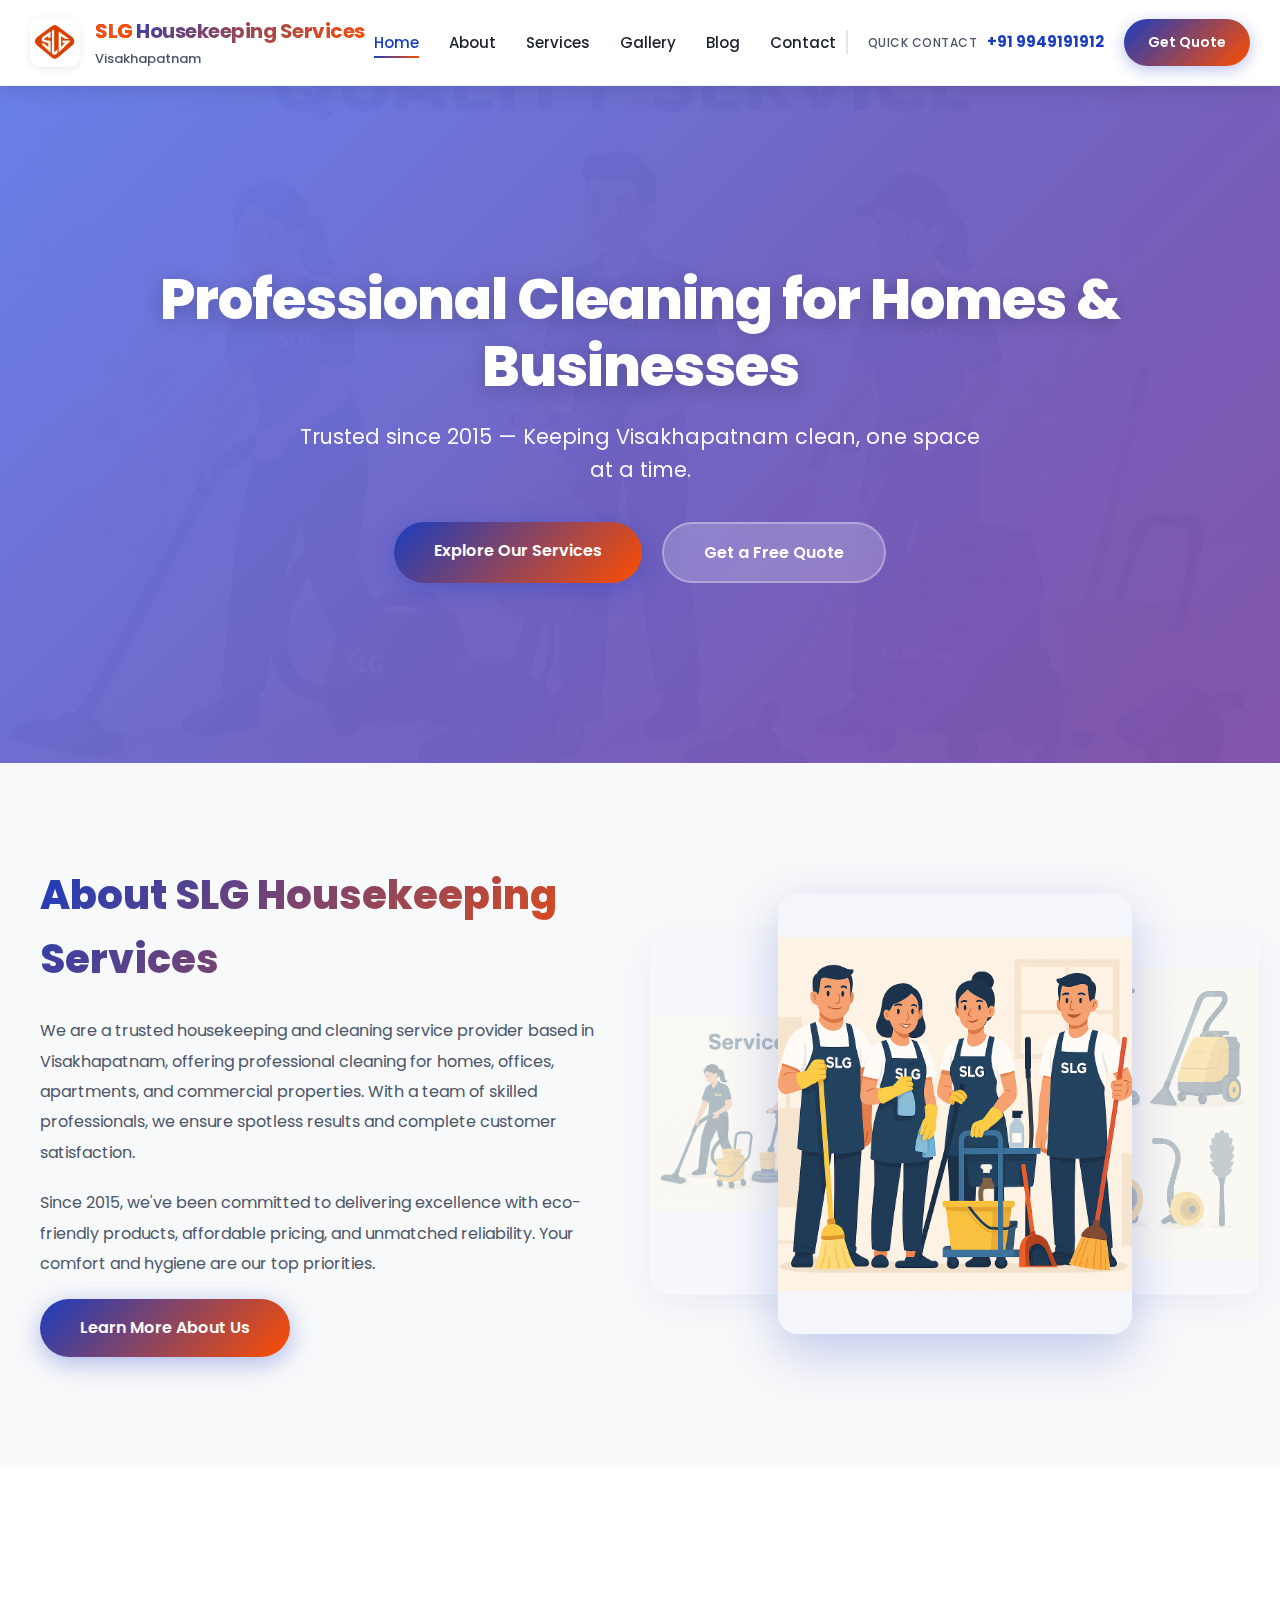
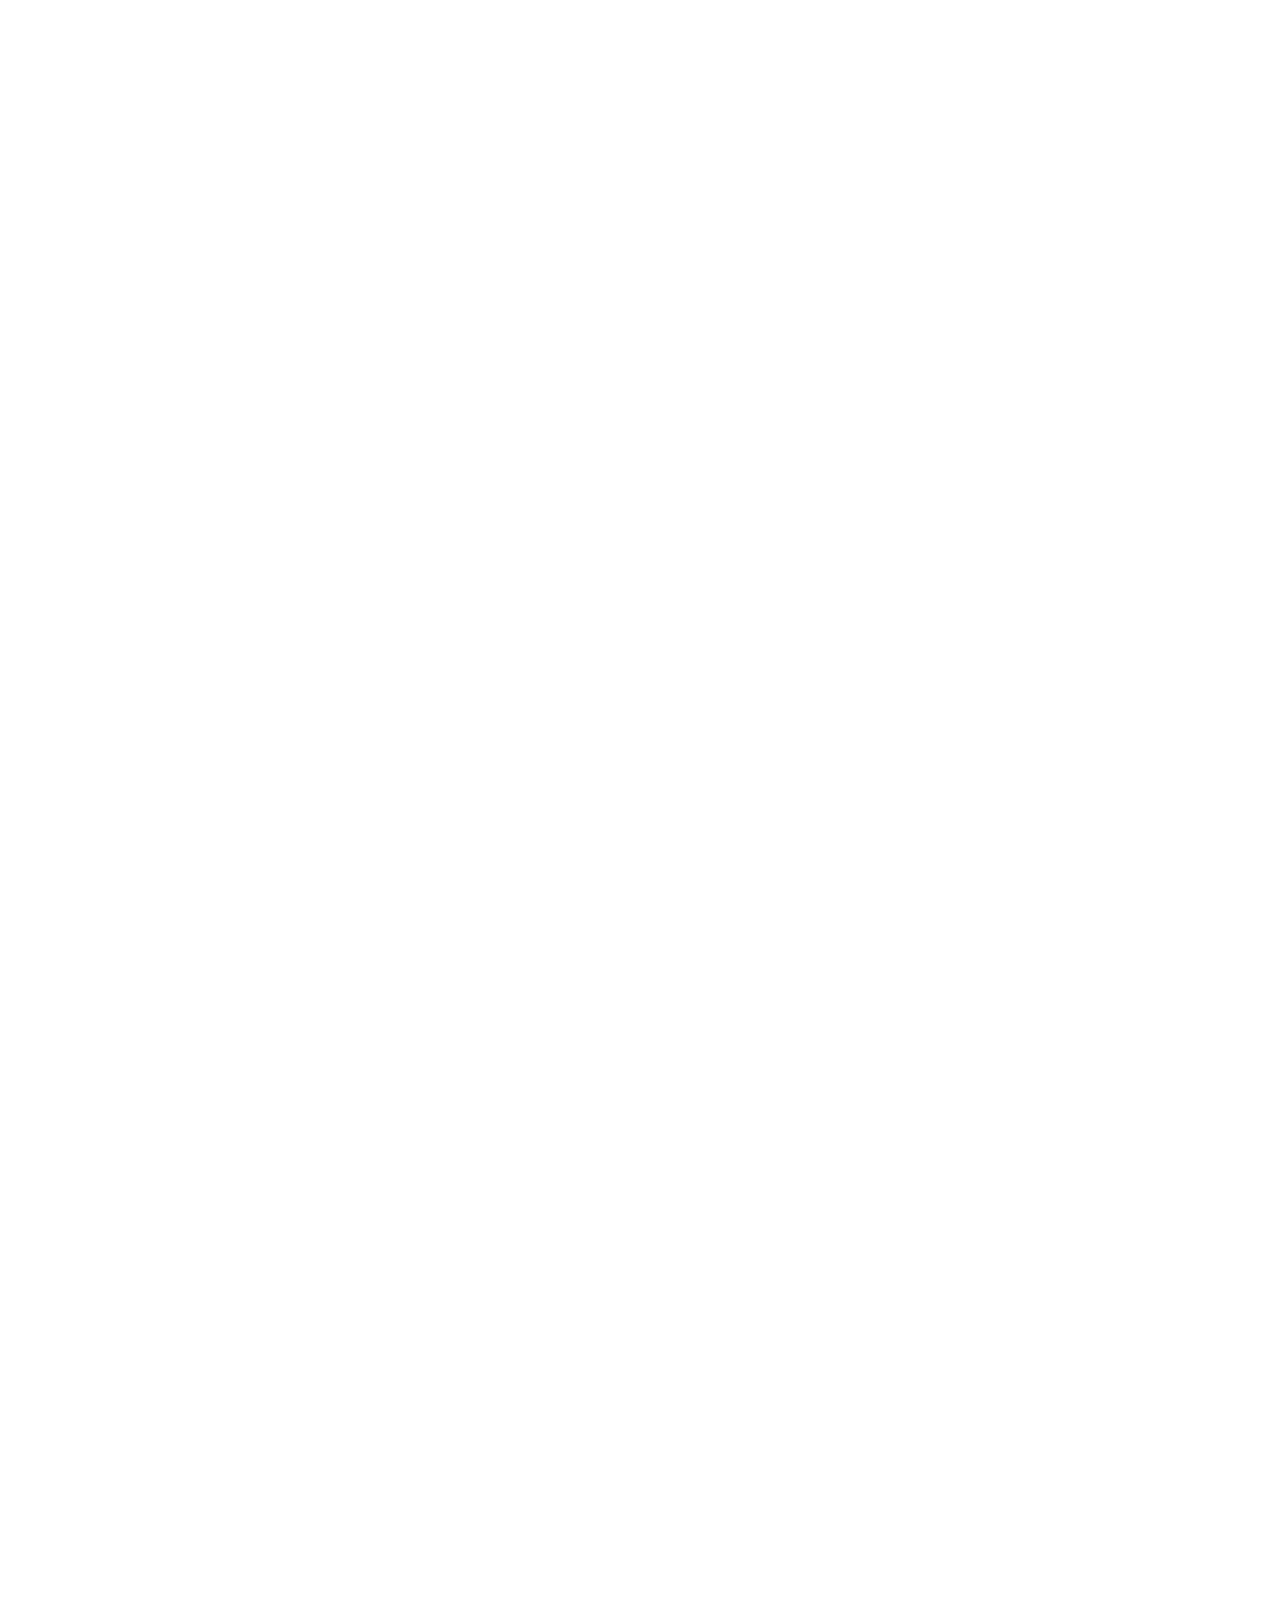
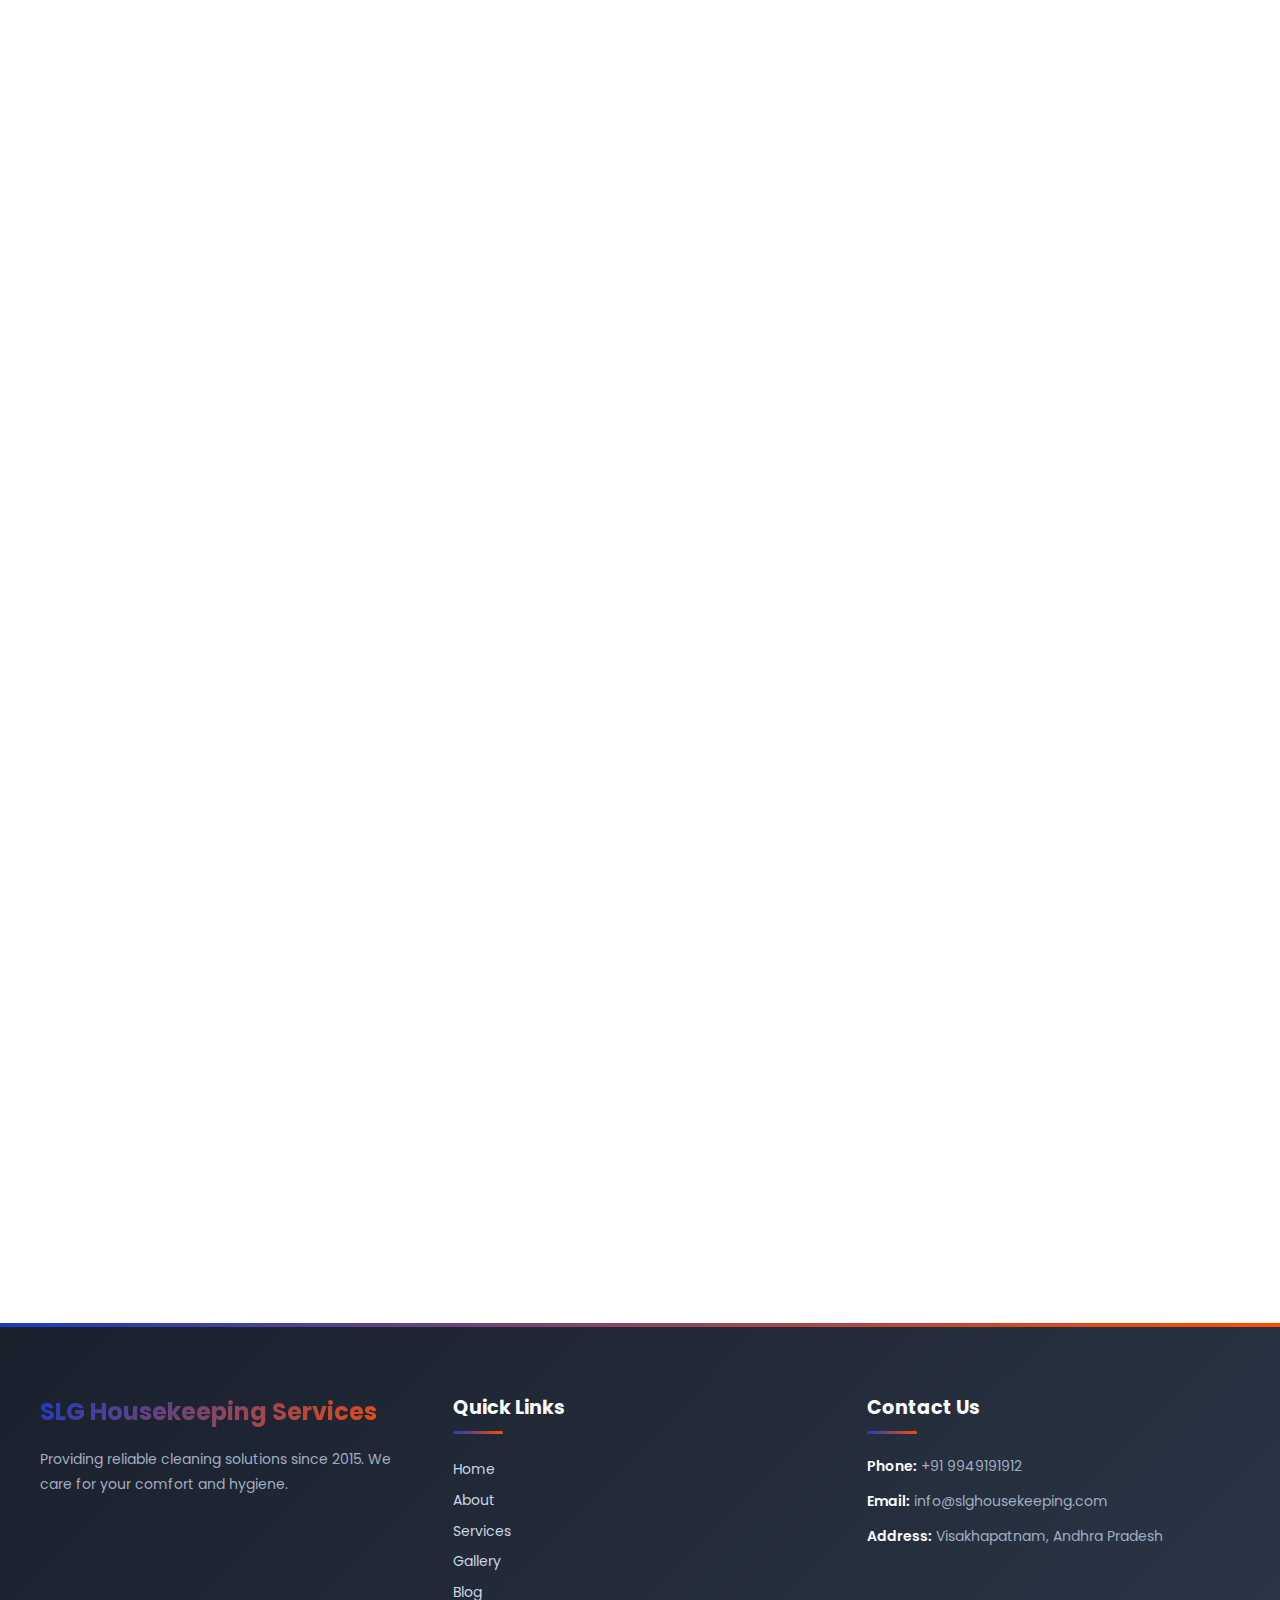
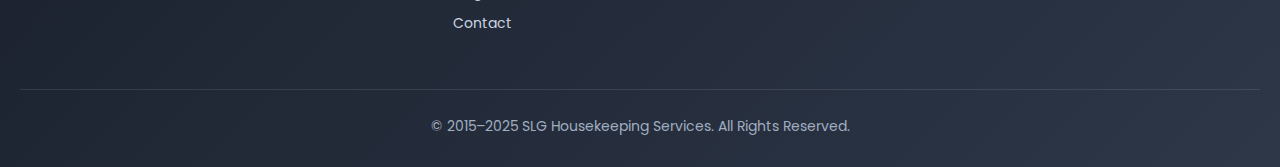
<file: index.html>
<!DOCTYPE html>
<html lang="en">
<head>
  <meta charset="UTF-8" />
  <meta name="viewport" content="width=device-width, initial-scale=1.0" />
  <title>SLG Housekeeping Services | Home</title>
  <link rel="stylesheet" href="css/style.css" />
  <link rel="preconnect" href="https://fonts.googleapis.com">
  <link rel="preconnect" href="https://fonts.gstatic.com" crossorigin>
  <link href="https://fonts.googleapis.com/css2?family=Poppins:wght@400;500;600;700;800&display=swap" rel="stylesheet">
</head>
<body>

  <!-- ===== HEADER ===== -->
  <header class="main-header">
    <div class="header-container">
      <div class="header-left">
        <img src="images/Logo.png" alt="SLG Logo" class="logo" />
        <div class="company-info">
          <h2><span>SLG</span> Housekeeping Services</h2>
          <p>Visakhapatnam</p>
        </div>
      </div>

      <nav class="header-nav" id="navbar">
        <ul>
          <li><a href="index.html" class="active">Home</a></li>
          <li><a href="about.html">About</a></li>
          <li><a href="services.html">Services</a></li>
          <li><a href="gallery.html">Gallery</a></li>
          <li><a href="blogs.html">Blog</a></li>
          <li><a href="contact.html">Contact</a></li>
        </ul>
      </nav>

      <div class="header-right">
        <div class="header-contact">
          <span>Quick Contact</span>
          <a href="tel:+919949191912">+91 9949191912</a>
        </div>
        <a href="getquote.html" class="get-quote-btn">Get Quote</a>

        <!-- Hamburger for Mobile -->
        <div class="menu-toggle" id="menuToggle">
          <span></span><span></span><span></span>
        </div>
      </div>
    </div>
  </header>

  <!-- ===== HERO SECTION ===== -->
  <section class="hero">
    <div class="hero-content">
      <h1>Professional Cleaning for Homes & Businesses</h1>
      <p>Trusted since 2015 — Keeping Visakhapatnam clean, one space at a time.</p>
      <div class="hero-buttons">
        <a href="services.html" class="btn-primary">Explore Our Services</a>
        <a href="getquote.html" class="btn-secondary">Get a Free Quote</a>
      </div>
    </div>
  </section>

  <!-- ===== ABOUT US SECTION ===== -->
  <section class="about-home-section reveal">
    <div class="about-home-container">
      <div class="about-home-content">
        <h2>About SLG Housekeeping Services</h2>
        <p>
          We are a trusted housekeeping and cleaning service provider based in Visakhapatnam,
          offering professional cleaning for homes, offices, apartments, and commercial properties.
          With a team of skilled professionals, we ensure spotless results and complete customer satisfaction.
        </p>
        <p>
          Since 2015, we've been committed to delivering excellence with eco-friendly products,
          affordable pricing, and unmatched reliability. Your comfort and hygiene are our top priorities.
        </p>
        <a href="about.html" class="btn-primary">Learn More About Us</a>
      </div>
      <div class="about-slider-wrapper">
        <div class="about-slider" aria-label="SLG project highlights slider">
          <input type="radio" name="about-slider" id="about-slide-1" checked>
          <input type="radio" name="about-slider" id="about-slide-2">
          <input type="radio" name="about-slider" id="about-slide-3">

          <div class="about-slider-cards">
            <label class="about-slider-card" for="about-slide-1" id="about-card-1">
              <img src="images/g1.png" alt="SLG cleaning project 1">
            </label>
            <label class="about-slider-card" for="about-slide-2" id="about-card-2">
              <img src="images/g2.png" alt="SLG cleaning project 2">
            </label>
            <label class="about-slider-card" for="about-slide-3" id="about-card-3">
              <img src="images/g3.png" alt="SLG cleaning project 3">
            </label>
          </div>
        </div>
      </div>
    </div>
  </section>

  <!-- ===== OUR SERVICES SECTION ===== -->
  <section class="services-section reveal">
    <div class="services-container">
      <h2>Our Services</h2>
      <p class="section-subtitle">Premium cleaning solutions tailored to your needs</p>
      <div class="service-cards">
        <div class="service-card">
          <img src="images/bathroom.png" alt="Bathroom Cleaning" />
          <h3>Bathroom Cleaning</h3>
          <p>Deep cleaning of single, double, or triple bathrooms with disinfectants.</p>
        </div>
        <div class="service-card">
          <img src="images/flat.png" alt="BHK Cleaning" />
          <h3>BHK Cleaning</h3>
          <p>Full apartment cleaning for 1BHK, 2BHK, or 3BHK homes at affordable rates.</p>
        </div>
        <div class="service-card">
          <img src="images/sofa.png" alt="Sofa Cleaning" />
          <h3>Sofa & Upholstery Cleaning</h3>
          <p>Get your furniture looking brand new with our fabric-safe cleaning process.</p>
        </div>
      </div>
      <div class="center-btn">
        <a href="services.html" class="btn-primary">View All Services</a>
      </div>
    </div>
  </section>

  <!-- ===== GOOGLE REVIEWS SECTION ===== -->
  <section class="reviews-section reveal">
    <div class="reviews-container">
      <h2>What Our Customers Say</h2>
      <p class="section-subtitle">Real reviews from Google</p>
      <div class="reviews-carousel">
        <div class="review-card">
          <div class="review-stars">★★★★★</div>
          <p class="review-text">"Excellent service! They cleaned our entire 3BHK apartment thoroughly. The team was professional, punctual, and very courteous. Highly recommended!"</p>
          <div class="review-author">
            <strong>Rajesh Kumar</strong>
            <span>Google Review</span>
          </div>
        </div>
        <div class="review-card">
          <div class="review-stars">★★★★★</div>
          <p class="review-text">"SLG Housekeeping has been our regular cleaning service for the past year. Consistent quality, affordable prices, and trustworthy staff. Couldn't ask for more!"</p>
          <div class="review-author">
            <strong>Priya Sharma</strong>
            <span>Google Review</span>
          </div>
        </div>
        <div class="review-card">
          <div class="review-stars">★★★★★</div>
          <p class="review-text">"Outstanding bathroom cleaning service! They used eco-friendly products and left everything sparkling clean. Will definitely use their services again."</p>
          <div class="review-author">
            <strong>Anil Reddy</strong>
            <span>Google Review</span>
          </div>
        </div>
        <div class="review-card">
          <div class="review-stars">★★★★★</div>
          <p class="review-text">"Professional, reliable, and efficient. They cleaned our office space and did an amazing job. The team was well-equipped and knew exactly what to do."</p>
          <div class="review-author">
            <strong>Suresh Rao</strong>
            <span>Google Review</span>
          </div>
        </div>
      </div>
      <div class="reviews-link">
        <a href="https://share.google/eQgAkYxP3rmCnKbRh" target="_blank" rel="noopener noreferrer" class="btn-secondary">Read More Reviews on Google</a>
      </div>
    </div>
  </section>

  <!-- ===== WORK TESTIMONIALS SECTION ===== -->
  <section class="testimonials-section reveal">
    <div class="testimonials-container">
      <h2>Client Testimonials</h2>
      <p class="section-subtitle">Hear from our satisfied clients</p>
      <div class="testimonials-grid">
        <div class="testimonial-card">
          <div class="testimonial-quote">
            <svg width="60" height="60" viewBox="0 0 24 24" fill="none" xmlns="http://www.w3.org/2000/svg">
              <path d="M14.017 21v-7.391c0-5.704 3.731-9.57 8.983-10.609l.996 2.151c-2.432.917-3.995 3.638-3.995 5.849h4v10h-9.984zm-14.017 0v-7.391c0-5.704 3.748-9.57 9-10.609l.996 2.151c-2.432.917-3.995 3.638-3.995 5.849h4v10h-10z" fill="currentColor"/>
            </svg>
          </div>
          <p class="testimonial-text">"SLG Housekeeping has transformed our office environment. Their attention to detail and commitment to cleanliness is outstanding. We've been using their services for over 2 years now."</p>
          <div class="testimonial-author">
            <div class="author-info">
              <strong>Tech Solutions Pvt Ltd</strong>
              <span>Commercial Client</span>
            </div>
          </div>
        </div>
        <div class="testimonial-card">
          <div class="testimonial-quote">
            <svg width="60" height="60" viewBox="0 0 24 24" fill="none" xmlns="http://www.w3.org/2000/svg">
              <path d="M14.017 21v-7.391c0-5.704 3.731-9.57 8.983-10.609l.996 2.151c-2.432.917-3.995 3.638-3.995 5.849h4v10h-9.984zm-14.017 0v-7.391c0-5.704 3.748-9.57 9-10.609l.996 2.151c-2.432.917-3.995 3.638-3.995 5.849h4v10h-10z" fill="currentColor"/>
            </svg>
          </div>
          <p class="testimonial-text">"As a busy professional, I don't have time for house cleaning. SLG has been a lifesaver! They're trustworthy, efficient, and my home always looks perfect after their visit."</p>
          <div class="testimonial-author">
            <div class="author-info">
              <strong>Meera Patel</strong>
              <span>Residential Client</span>
            </div>
          </div>
        </div>
        <div class="testimonial-card">
          <div class="testimonial-quote">
            <svg width="60" height="60" viewBox="0 0 24 24" fill="none" xmlns="http://www.w3.org/2000/svg">
              <path d="M14.017 21v-7.391c0-5.704 3.731-9.57 8.983-10.609l.996 2.151c-2.432.917-3.995 3.638-3.995 5.849h4v10h-9.984zm-14.017 0v-7.391c0-5.704 3.748-9.57 9-10.609l.996 2.151c-2.432.917-3.995 3.638-3.995 5.849h4v10h-10z" fill="currentColor"/>
            </svg>
          </div>
          <p class="testimonial-text">"The sofa cleaning service exceeded our expectations! Our furniture looks brand new. The team was professional, and they used safe, eco-friendly products. Highly recommend!"</p>
          <div class="testimonial-author">
            <div class="author-info">
              <strong>Kiran & Family</strong>
              <span>Residential Client</span>
            </div>
          </div>
        </div>
      </div>
    </div>
  </section>

  <!-- ===== FOOTER ===== -->
  <footer>
    <div class="footer-container">
      <div class="footer-about">
        <h3>SLG Housekeeping Services</h3>
        <p>Providing reliable cleaning solutions since 2015. We care for your comfort and hygiene.</p>
      </div>

      <div class="footer-links">
        <h4>Quick Links</h4>
        <ul>
          <li><a href="index.html">Home</a></li>
          <li><a href="about.html">About</a></li>
          <li><a href="services.html">Services</a></li>
          <li><a href="gallery.html">Gallery</a></li>
          <li><a href="blogs.html">Blog</a></li>
          <li><a href="contact.html">Contact</a></li>
        </ul>
      </div>

      <div class="footer-contact">
        <h4>Contact Us</h4>
        <p><strong>Phone:</strong> +91 9949191912</p>
        <p><strong>Email:</strong> info@slghousekeeping.com</p>
        <p><strong>Address:</strong> Visakhapatnam, Andhra Pradesh</p>
      </div>
    </div>

    <div class="footer-bottom">
      <p>© 2015–2025 SLG Housekeeping Services. All Rights Reserved.</p>
    </div>
  </footer>

  <!-- ===== EXTERNAL SCRIPTS ===== -->
  <script src="js/script.js"></script>

</body>
</html>
</file>
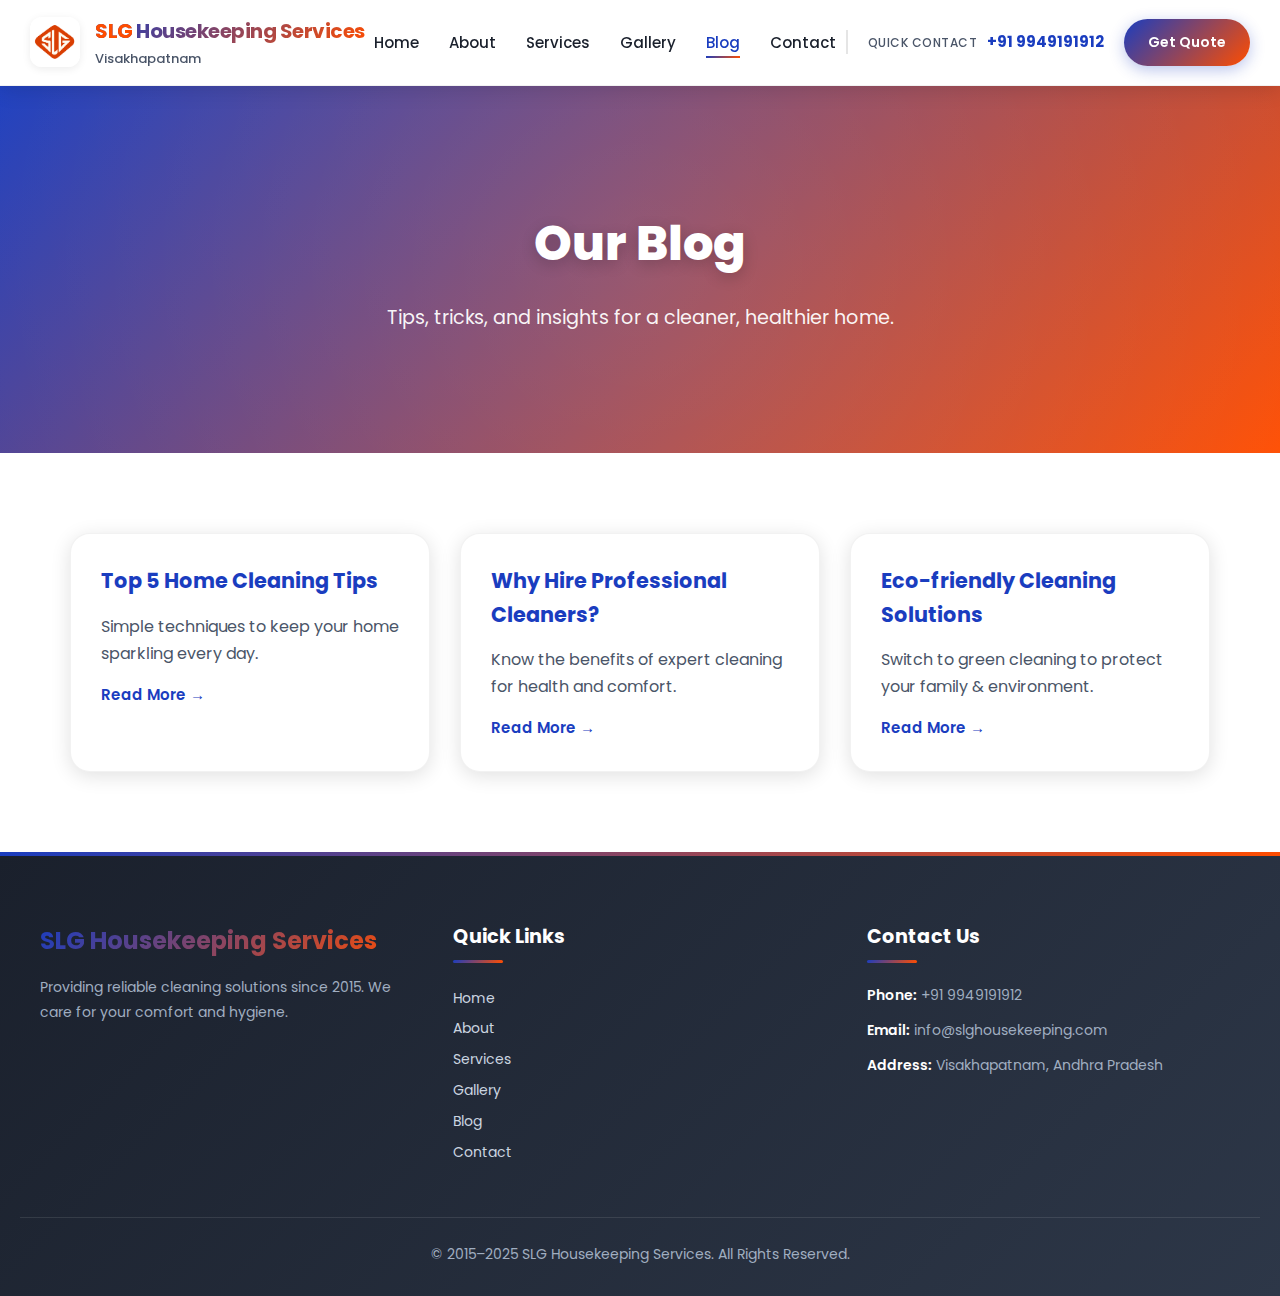
<file: blogs.html>
<!DOCTYPE html>
<html lang="en">
<head>
  <meta charset="UTF-8" />
  <meta name="viewport" content="width=device-width, initial-scale=1.0" />
  <title>Blog | SLG Housekeeping Services</title>
  <link rel="stylesheet" href="css/style.css" />
  <link rel="preconnect" href="https://fonts.googleapis.com">
  <link rel="preconnect" href="https://fonts.gstatic.com" crossorigin>
  <link href="https://fonts.googleapis.com/css2?family=Poppins:wght@400;500;600;700&display=swap" rel="stylesheet">
</head>
<body>

  <!-- ===== HEADER ===== -->
  <header class="main-header">
    <div class="header-container">
      <div class="header-left">
        <img src="images/Logo.png" alt="SLG Logo" class="logo" />
        <div class="company-info">
          <h2><span>SLG</span> Housekeeping Services</h2>
          <p>Visakhapatnam</p>
        </div>
      </div>

      <nav class="header-nav" id="navbar">
        <ul>
          <li><a href="index.html">Home</a></li>
          <li><a href="about.html">About</a></li>
          <li><a href="services.html">Services</a></li>
          <li><a href="gallery.html">Gallery</a></li>
          <li><a href="blogs.html" class="active">Blog</a></li>
          <li><a href="contact.html">Contact</a></li>
        </ul>
      </nav>

      <div class="header-right">
        <div class="header-contact">
          <span>Quick Contact</span>
          <a href="tel:+919949191912">+91 9949191912</a>
        </div>
        <a href="getquote.html" class="get-quote-btn">Get Quote</a>

        <!-- Hamburger for Mobile -->
        <div class="menu-toggle" id="menuToggle">
          <span></span><span></span><span></span>
        </div>
      </div>
    </div>
  </header>

  <!-- ===== HERO SECTION ===== -->
  <section class="inner-hero blogs-hero">
    <div class="inner-hero-content">
      <h1>Our Blog</h1>
      <p>Tips, tricks, and insights for a cleaner, healthier home.</p>
    </div>
  </section>

  <!-- ===== BLOG SECTION ===== -->
  <section class="inner-page">
    <div class="blog-container">
      <article class="blog-card">
        <h3>Top 5 Home Cleaning Tips</h3>
        <p>Simple techniques to keep your home sparkling every day.</p>
        <a href="#">Read More →</a>
      </article>
      <article class="blog-card">
        <h3>Why Hire Professional Cleaners?</h3>
        <p>Know the benefits of expert cleaning for health and comfort.</p>
        <a href="#">Read More →</a>
      </article>
      <article class="blog-card">
        <h3>Eco-friendly Cleaning Solutions</h3>
        <p>Switch to green cleaning to protect your family & environment.</p>
        <a href="#">Read More →</a>
      </article>
    </div>
  </section>

  <!-- ===== FOOTER ===== -->
  <footer>
    <div class="footer-container">
      <div class="footer-about">
        <h3>SLG Housekeeping Services</h3>
        <p>Providing reliable cleaning solutions since 2015. We care for your comfort and hygiene.</p>
      </div>

      <div class="footer-links">
        <h4>Quick Links</h4>
        <ul>
          <li><a href="index.html">Home</a></li>
          <li><a href="about.html">About</a></li>
          <li><a href="services.html">Services</a></li>
          <li><a href="gallery.html">Gallery</a></li>
          <li><a href="blogs.html">Blog</a></li>
          <li><a href="contact.html">Contact</a></li>
        </ul>
      </div>

      <div class="footer-contact">
        <h4>Contact Us</h4>
        <p><strong>Phone:</strong> +91 9949191912</p>
        <p><strong>Email:</strong> info@slghousekeeping.com</p>
        <p><strong>Address:</strong> Visakhapatnam, Andhra Pradesh</p>
      </div>
    </div>

    <div class="footer-bottom">
      <p>© 2015–2025 SLG Housekeeping Services. All Rights Reserved.</p>
    </div>
  </footer>

  <!-- ===== SCRIPT FOR NAV & SCROLL ANIMATION ===== -->
  <script>
    // Mobile Menu Toggle
    const menuToggle = document.getElementById('menuToggle');
    const navbar = document.getElementById('navbar');
    menuToggle.onclick = () => {
      navbar.classList.toggle('active');
      menuToggle.classList.toggle('open');
    };
  </script>

</body>
</html>
</file>
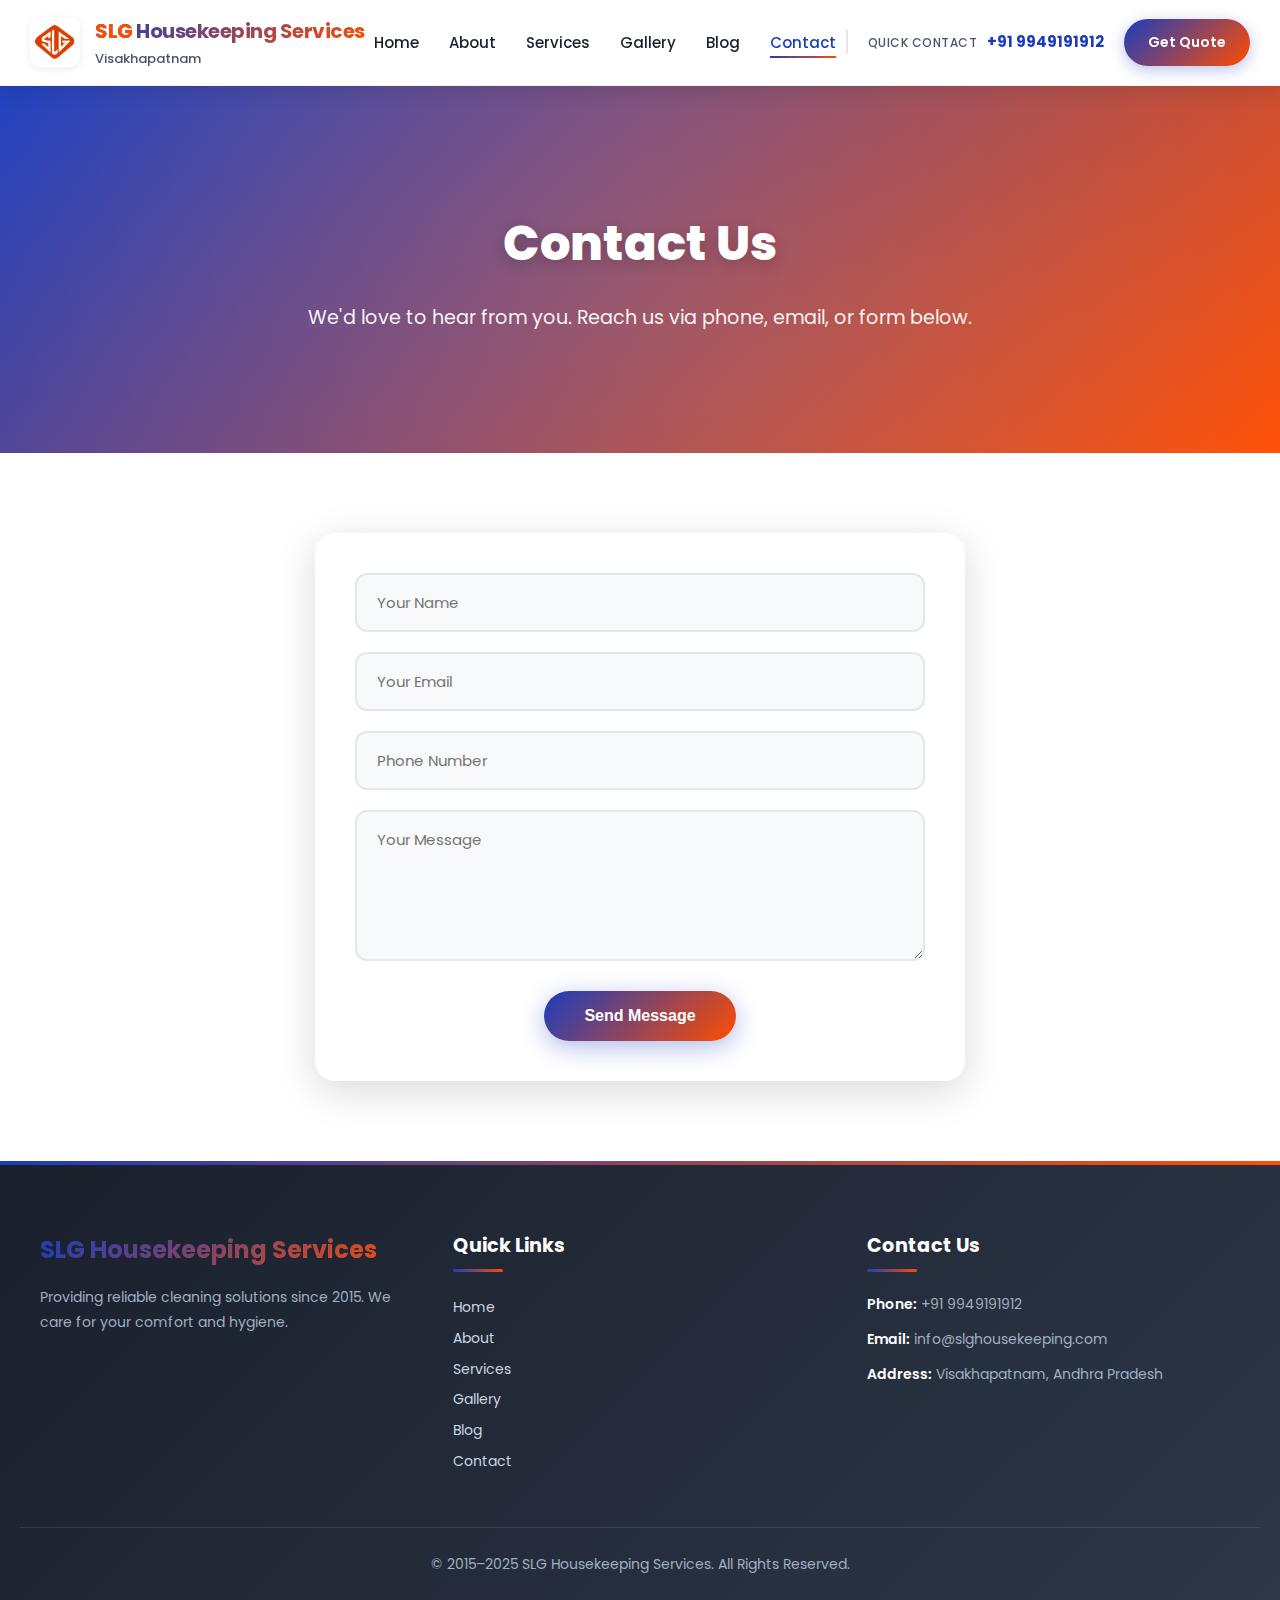
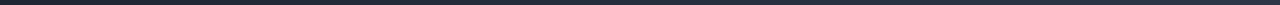
<file: contact.html>
<!DOCTYPE html>
<html lang="en">
<head>
  <meta charset="UTF-8" />
  <meta name="viewport" content="width=device-width, initial-scale=1.0" />
  <title>Contact | SLG Housekeeping Services</title>
  <link rel="stylesheet" href="css/style.css" />
  <link rel="preconnect" href="https://fonts.googleapis.com">
  <link rel="preconnect" href="https://fonts.gstatic.com" crossorigin>
  <link href="https://fonts.googleapis.com/css2?family=Poppins:wght@400;500;600;700&display=swap" rel="stylesheet">
</head>
<body>

  <header class="main-header">
    <div class="header-container">
      <div class="header-left">
        <img src="images/Logo.png" alt="SLG Logo" class="logo" />
        <div class="company-info">
          <h2><span>SLG</span> Housekeeping Services</h2>
          <p>Visakhapatnam</p>
        </div>
      </div>

      <nav class="header-nav" id="navbar">
        <ul>
          <li><a href="index.html">Home</a></li>
          <li><a href="about.html">About</a></li>
          <li><a href="services.html">Services</a></li>
          <li><a href="gallery.html">Gallery</a></li>
          <li><a href="blogs.html">Blog</a></li>
          <li><a href="contact.html" class="active">Contact</a></li>
        </ul>
      </nav>

      <div class="header-right">
        <div class="header-contact">
          <span>Quick Contact</span>
          <a href="tel:+919949191912">+91 9949191912</a>
        </div>
        <a href="getquote.html" class="get-quote-btn">Get Quote</a>

        <div class="menu-toggle" id="menuToggle">
          <span></span><span></span><span></span>
        </div>
      </div>
    </div>
  </header>

  <section class="inner-hero contact-hero">
    <div class="inner-hero-content">
      <h1>Contact Us</h1>
      <p>We'd love to hear from you. Reach us via phone, email, or form below.</p>
    </div>
  </section>

  <section class="inner-page contact-page">
    
    <form class="contact-form" id="contact-form">
      <input type="text" name="Name" placeholder="Your Name" required aria-label="Your Name">
      <input type="email" name="Email" placeholder="Your Email" required aria-label="Your Email">
      <input type="tel" name="Phone" placeholder="Phone Number" required aria-label="Phone Number">
      <textarea name="Message" placeholder="Your Message" rows="5" required aria-label="Your Message"></textarea>
      <button type="submit" class="btn-primary" id="submit-button">Send Message</button>
    </form>
    
    <div id="form-status" style="margin-top: 15px; text-align: center; font-weight: 500;"></div>
    
  </section>

  <footer>
    <div class="footer-container">
      <div class="footer-about">
        <h3>SLG Housekeeping Services</h3>
        <p>Providing reliable cleaning solutions since 2015. We care for your comfort and hygiene.</p>
      </div>

      <div class="footer-links">
        <h4>Quick Links</h4>
        <ul>
          <li><a href="index.html">Home</a></li>
          <li><a href="about.html">About</a></li>
          <li><a href="services.html">Services</a></li>
          <li><a href="gallery.html">Gallery</a></li>
          <li><a href="blogs.html">Blog</a></li>
          <li><a href="contact.html">Contact</a></li>
        </ul>
      </div>

      <div class="footer-contact">
        <h4>Contact Us</h4>
        <p><strong>Phone:</strong> +91 9949191912</p>
        <p><strong>Email:</strong> info@slghousekeeping.com</p>
        <p><strong>Address:</strong> Visakhapatnam, Andhra Pradesh</p>
      </div>
    </div>

    <div class="footer-bottom">
      <p>© 2015–2025 SLG Housekeeping Services. All Rights Reserved.</p>
    </div>
  </footer>

  <script>
    // Mobile Menu Toggle
    const menuToggle = document.getElementById('menuToggle');
    const navbar = document.getElementById('navbar');
    menuToggle.onclick = () => {
      navbar.classList.toggle('active');
      menuToggle.classList.toggle('open');
    };
  </script>

  <script>
    const form = document.getElementById('contact-form');
    const submitButton = document.getElementById('submit-button');
    const formStatus = document.getElementById('form-status');
    
    // -------------------------------------------------------------------
    // YOUR NEW WEB APP URL IS NOW INCLUDED HERE
    // -------------------------------------------------------------------
    const scriptURL = 'https://script.google.com/macros/s/AKfycbzDtdpnjTU_APLCQQPJ3CCnzW3Spu1xavhxOoXJKi_1GEAgQfDHc6sxM4g65_gPlGM_qg/exec';
    // -------------------------------------------------------------------

    form.addEventListener('submit', e => {
      e.preventDefault(); // Stop the form from submitting normally
      
      submitButton.disabled = true;
      submitButton.innerText = 'Sending...';
      formStatus.innerText = ''; // Clear previous status

      const formData = new FormData(form);

      fetch(scriptURL, { method: 'POST', body: formData })
        .then(response => response.json())
        .then(data => {
          if (data.result === 'success') {
            formStatus.innerText = 'Message sent successfully!';
            formStatus.style.color = 'green';
            form.reset(); // Clear the form
          } else {
            throw new Error(data.message || 'An unknown error occurred.');
          }
        })
        .catch(error => {
          console.error('Error!', error.message);
          formStatus.innerText = 'Error! Message not sent. Please try again.';
          formStatus.style.color = 'red';
        })
        .finally(() => {
          submitButton.disabled = false;
          submitButton.innerText = 'Send Message';
        });
    });
  </script>
  </body>
</html>
</file>
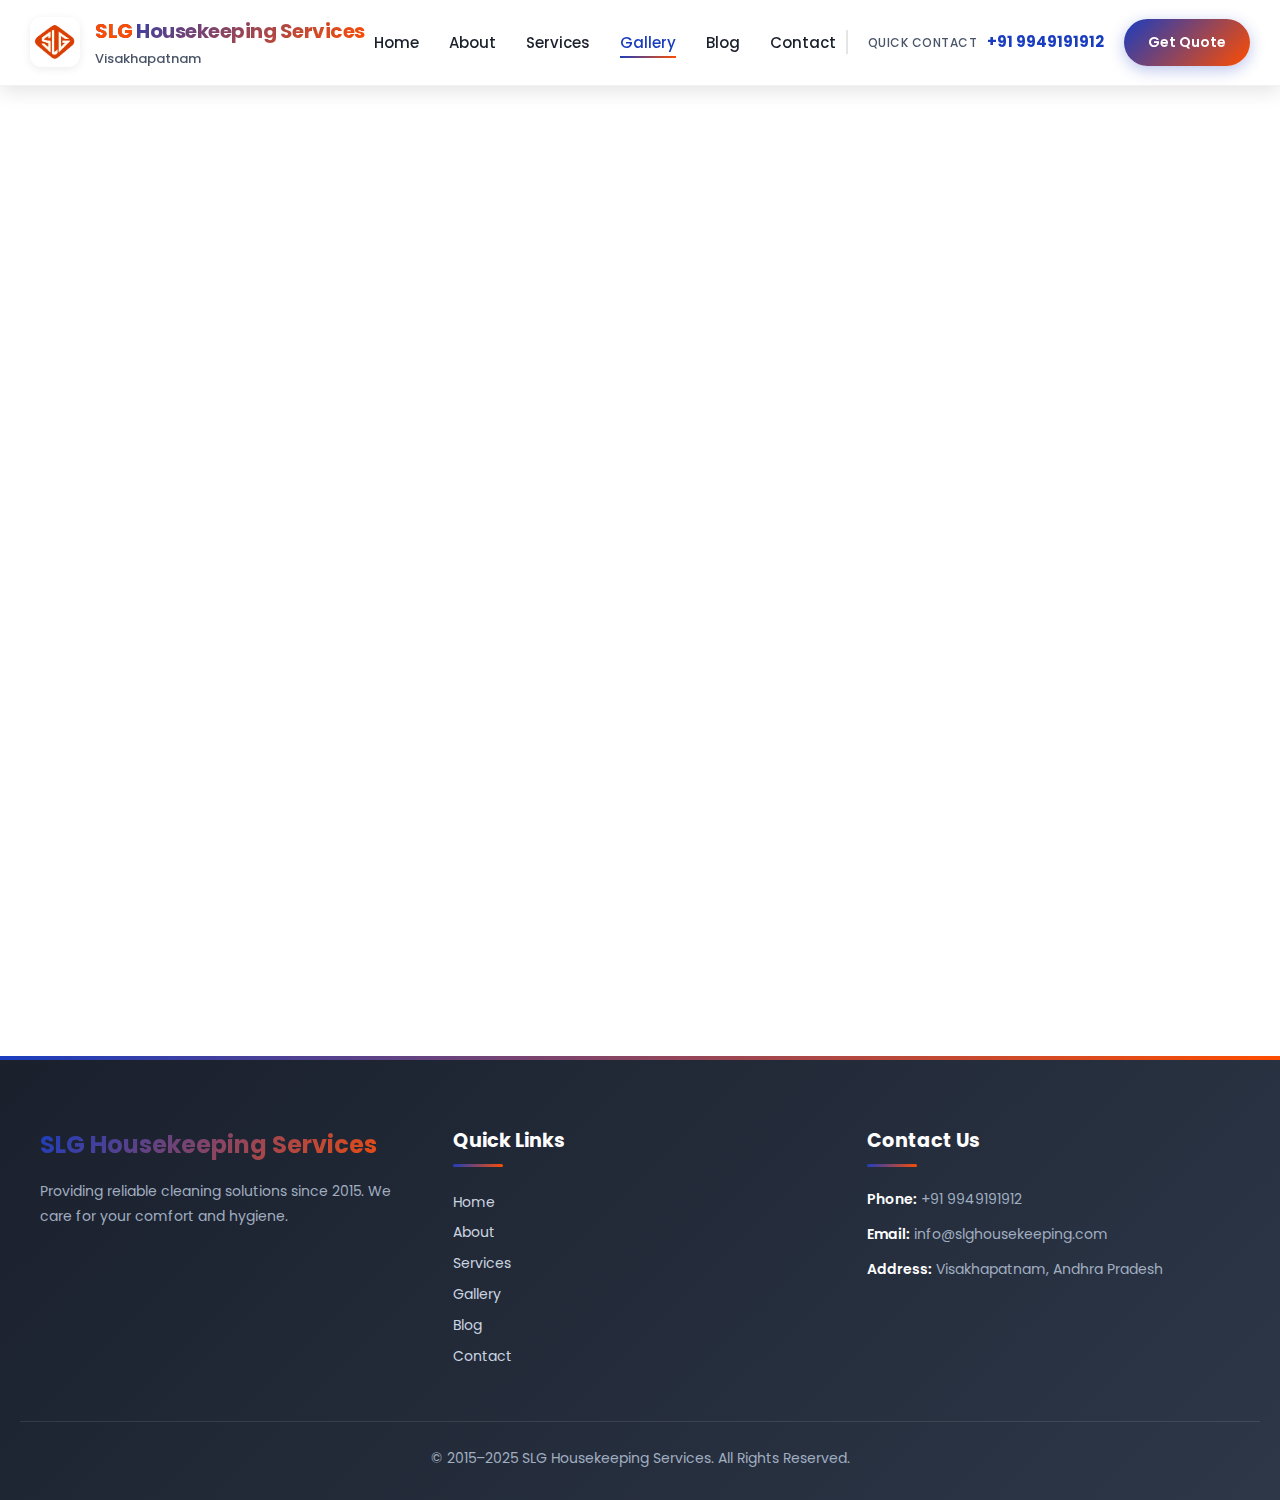
<file: gallery.html>
<!DOCTYPE html>
<html lang="en">
<head>
  <meta charset="UTF-8" />
  <meta name="viewport" content="width=device-width, initial-scale=1.0" />
  <title>Gallery | SLG Housekeeping Services</title>
  <link rel="stylesheet" href="css/style.css" />
  <link rel="preconnect" href="https://fonts.googleapis.com">
  <link rel="preconnect" href="https://fonts.gstatic.com" crossorigin>
  <link href="https://fonts.googleapis.com/css2?family=Poppins:wght@400;500;600;700&display=swap" rel="stylesheet">

  <style>
    /* Responsive iframe */
    .iframe-container {
      width: 100%;
      height: 90vh; /* you can increase */
      padding: 0;
      margin: 0;
      overflow: hidden;
    }
    .iframe-container iframe {
      width: 100%;
      height: 100%;
      border: none;
    }
  </style>

</head>
<body>

  <!-- ===== HEADER ===== -->
  <header class="main-header">
    <div class="header-container">
      <div class="header-left">
        <img src="images/Logo.png" alt="SLG Logo" class="logo" />
        <div class="company-info">
          <h2><span>SLG</span> Housekeeping Services</h2>
          <p>Visakhapatnam</p>
        </div>
      </div>

      <nav class="header-nav" id="navbar">
        <ul>
          <li><a href="index.html">Home</a></li>
          <li><a href="about.html">About</a></li>
          <li><a href="services.html">Services</a></li>
          <li><a href="gallery.html" class="active">Gallery</a></li>
          <li><a href="blogs.html">Blog</a></li>
          <li><a href="contact.html">Contact</a></li>
        </ul>
      </nav>

      <div class="header-right">
        <div class="header-contact">
          <span>Quick Contact</span>
          <a href="tel:+919949191912">+91 9949191912</a>
        </div>
        <a href="getquote.html" class="get-quote-btn">Get Quote</a>

        <!-- Mobile Menu -->
        <div class="menu-toggle" id="menuToggle">
          <span></span><span></span><span></span>
        </div>
      </div>
    </div>
  </header>

  <!-- ===== EMBEDDED WEBSITE USING IFRAME ===== -->
  <section class="inner-page">
    <div class="iframe-container">
      <iframe src="https://riteshrajabc-web.github.io/gallery/"></iframe>
    </div>
  </section>

  <!-- ===== FOOTER ===== -->
  <footer>
    <div class="footer-container">
      <div class="footer-about">
        <h3>SLG Housekeeping Services</h3>
        <p>Providing reliable cleaning solutions since 2015. We care for your comfort and hygiene.</p>
      </div>

      <div class="footer-links">
        <h4>Quick Links</h4>
        <ul>
          <li><a href="index.html">Home</a></li>
          <li><a href="about.html">About</a></li>
          <li><a href="services.html">Services</a></li>
          <li><a href="gallery.html">Gallery</a></li>
          <li><a href="blogs.html">Blog</a></li>
          <li><a href="contact.html">Contact</a></li>
        </ul>
      </div>

      <div class="footer-contact">
        <h4>Contact Us</h4>
        <p><strong>Phone:</strong> +91 9949191912</p>
        <p><strong>Email:</strong> info@slghousekeeping.com</p>
        <p><strong>Address:</strong> Visakhapatnam, Andhra Pradesh</p>
      </div>
    </div>

    <div class="footer-bottom">
      <p>© 2015–2025 SLG Housekeeping Services. All Rights Reserved.</p>
    </div>
  </footer>

  <!-- ===== MOBILE MENU SCRIPT ===== -->
  <script>
    const menuToggle = document.getElementById('menuToggle');
    const navbar = document.getElementById('navbar');

    menuToggle.onclick = () => {
      navbar.classList.toggle('active');
      menuToggle.classList.toggle('open');
    };
  </script>

</body>
</html>
</file>
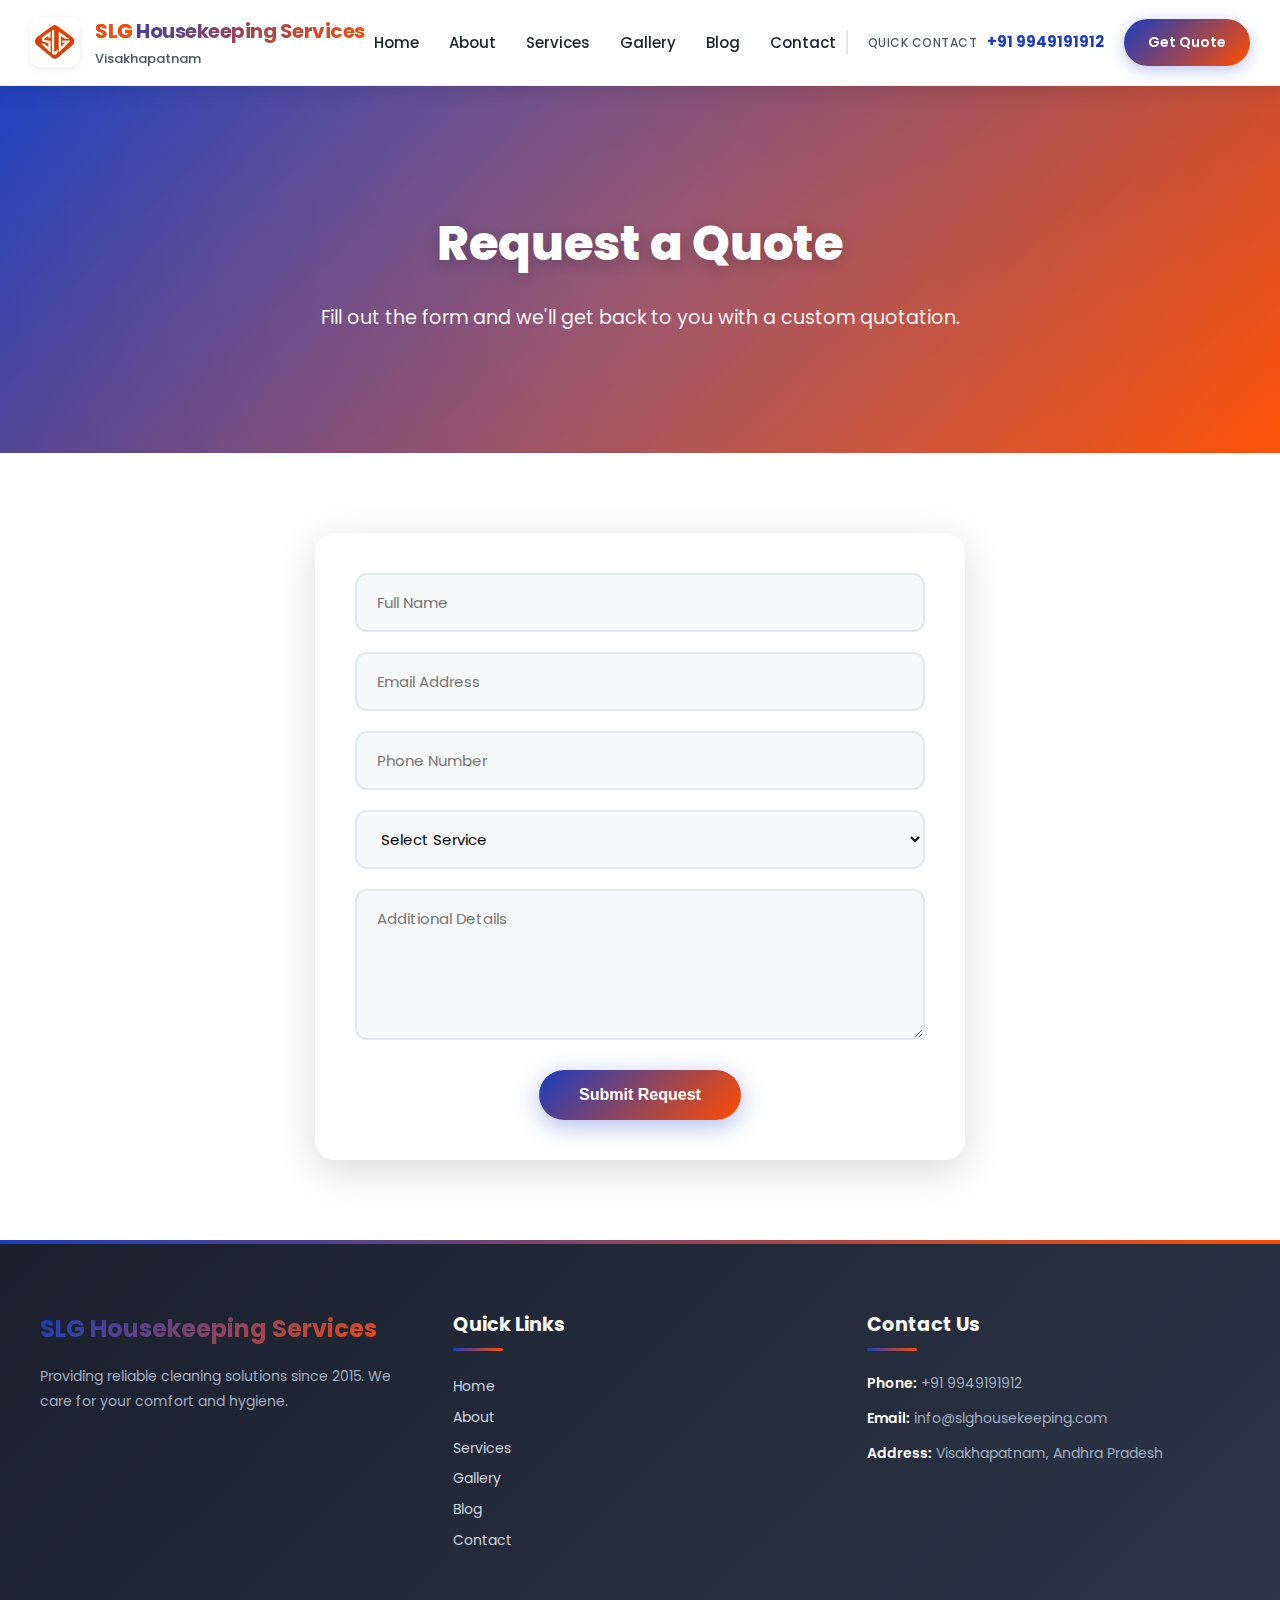
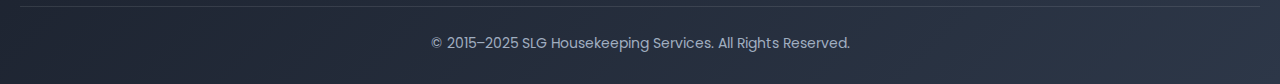
<file: getquote.html>
<!DOCTYPE html>
<html lang="en">
<head>
  <meta charset="UTF-8" />
  <meta name="viewport" content="width=device-width, initial-scale=1.0" />
  <title>Get Quote | SLG Housekeeping Services</title>
  <link rel="stylesheet" href="css/style.css" />
  <link rel="preconnect" href="https://fonts.googleapis.com">
  <link rel="preconnect" href="https://fonts.gstatic.com" crossorigin>
  <link href="https://fonts.googleapis.com/css2?family=Poppins:wght@400;500;600;700&display=swap" rel="stylesheet">
</head>
<body>

  <header class="main-header">
    <div class="header-container">
      <div class="header-left">
        <img src="images/Logo.png" alt="SLG Logo" class="logo" />
        <div class="company-info">
          <h2><span>SLG</span> Housekeeping Services</h2>
          <p>Visakhapatnam</p>
        </div>
      </div>

      <nav class="header-nav" id="navbar">
        <ul>
          <li><a href="index.html">Home</a></li>
          <li><a href="about.html">About</a></li>
          <li><a href="services.html">Services</a></li>
          <li><a href="gallery.html">Gallery</a></li>
          <li><a href="blogs.html">Blog</a></li>
          <li><a href="contact.html">Contact</a></li>
        </ul>
      </nav>

      <div class="header-right">
        <div class="header-contact">
          <span>Quick Contact</span>
          <a href="tel:+919949191912">+91 9949191912</a>
        </div>
        <a href="getquote.html" class="get-quote-btn">Get Quote</a>

        <div class="menu-toggle" id="menuToggle">
          <span></span><span></span><span></span>
        </div>
      </div>
    </div>
  </header>

  <section class="inner-hero quote-hero">
    <div class="inner-hero-content">
      <h1>Request a Quote</h1>
      <p>Fill out the form and we'll get back to you with a custom quotation.</p>
    </div>
  </section>

  <section class="inner-page quote-page">
    
    <form class="quote-form" id="quote-form">
      <input type="text" name="Name" placeholder="Full Name" required aria-label="Full Name">
      <input type="email" name="Email" placeholder="Email Address" required aria-label="Email Address">
      <input type="tel" name="Phone" placeholder="Phone Number" required aria-label="Phone Number">
      <select name="Service" required aria-label="Select Service">
        <option value="">Select Service</option>
        <option>Bathroom Cleaning</option>
        <option>BHK Cleaning</option>
        <option>Sofa Cleaning</option>
        <option>Villa Cleaning</option>
        <option>Commercial Cleaning</option>
        <option>Water Tank Cleaning</option>
      </select>
      <textarea name="Details" placeholder="Additional Details" rows="5" aria-label="Additional Details"></textarea>
      <button type="submit" class="btn-primary" id="submit-button">Submit Request</button>
    </form>
    
    <div id="form-status" style="margin-top: 15px; text-align: center; font-weight: 500;"></div>

  </section>

  <footer>
    <div class="footer-container">
      <div class="footer-about">
        <h3>SLG Housekeeping Services</h3>
        <p>Providing reliable cleaning solutions since 2015. We care for your comfort and hygiene.</p>
      </div>

      <div class="footer-links">
        <h4>Quick Links</h4>
        <ul>
          <li><a href="index.html">Home</a></li>
          <li><a href="about.html">About</a></li>
          <li><a href="services.html">Services</a></li>
          <li><a href="gallery.html">Gallery</a></li>
          <li><a href="blogs.html">Blog</a></li>
          <li><a href="contact.html">Contact</a></li>
        </ul>
      </div>

      <div class="footer-contact">
        <h4>Contact Us</h4>
        <p><strong>Phone:</strong> +91 9949191912</p>
        <p><strong>Email:</strong> info@slghousekeeping.com</p>
        <p><strong>Address:</strong> Visakhapatnam, Andhra Pradesh</p>
      </div>
    </div>

    <div class="footer-bottom">
      <p>© 2015–2025 SLG Housekeeping Services. All Rights Reserved.</p>
    </div>
  </footer>

  <script>
    // Mobile Menu Toggle
    const menuToggle = document.getElementById('menuToggle');
    const navbar = document.getElementById('navbar');
    menuToggle.onclick = () => {
      navbar.classList.toggle('active');
      menuToggle.classList.toggle('open');
    };
  </script>

  <script>
    const form = document.getElementById('quote-form'); // Changed to 'quote-form'
    const submitButton = document.getElementById('submit-button');
    const formStatus = document.getElementById('form-status');
    
    // -------------------------------------------------------------------
    // YOUR NEW WEB APP URL IS NOW INCLUDED HERE
    // -------------------------------------------------------------------
    const scriptURL = 'https://script.google.com/macros/s/AKfycbyGsyIcFnAgOxD-aBsvgh3d2NUhV9FCHhE_Ktsb5Bb3g6uwI0BpwGa_4UJqZdfGc5Ov/exec';
    // -------------------------------------------------------------------

    form.addEventListener('submit', e => {
      e.preventDefault(); // Stop the form from submitting normally
      
      submitButton.disabled = true;
      submitButton.innerText = 'Submitting...'; // Changed text
      formStatus.innerText = ''; // Clear previous status

      const formData = new FormData(form);

      fetch(scriptURL, { method: 'POST', body: formData })
        .then(response => response.json())
        .then(data => {
          if (data.result === 'success') {
            formStatus.innerText = 'Quote request sent successfully!'; // Changed text
            formStatus.style.color = 'green';
            form.reset(); // Clear the form
          } else {
            throw new Error(data.message || 'An unknown error occurred.');
          }
        })
        .catch(error => {
          console.error('Error!', error.message);
          formStatus.innerText = 'Error! Request not sent. Please try again.'; // Changed text
          formStatus.style.color = 'red';
        })
        .finally(() => {
          submitButton.disabled = false;
          submitButton.innerText = 'Submit Request'; // Changed text
        });
    });
  </script>
  </body>
</html>
</file>
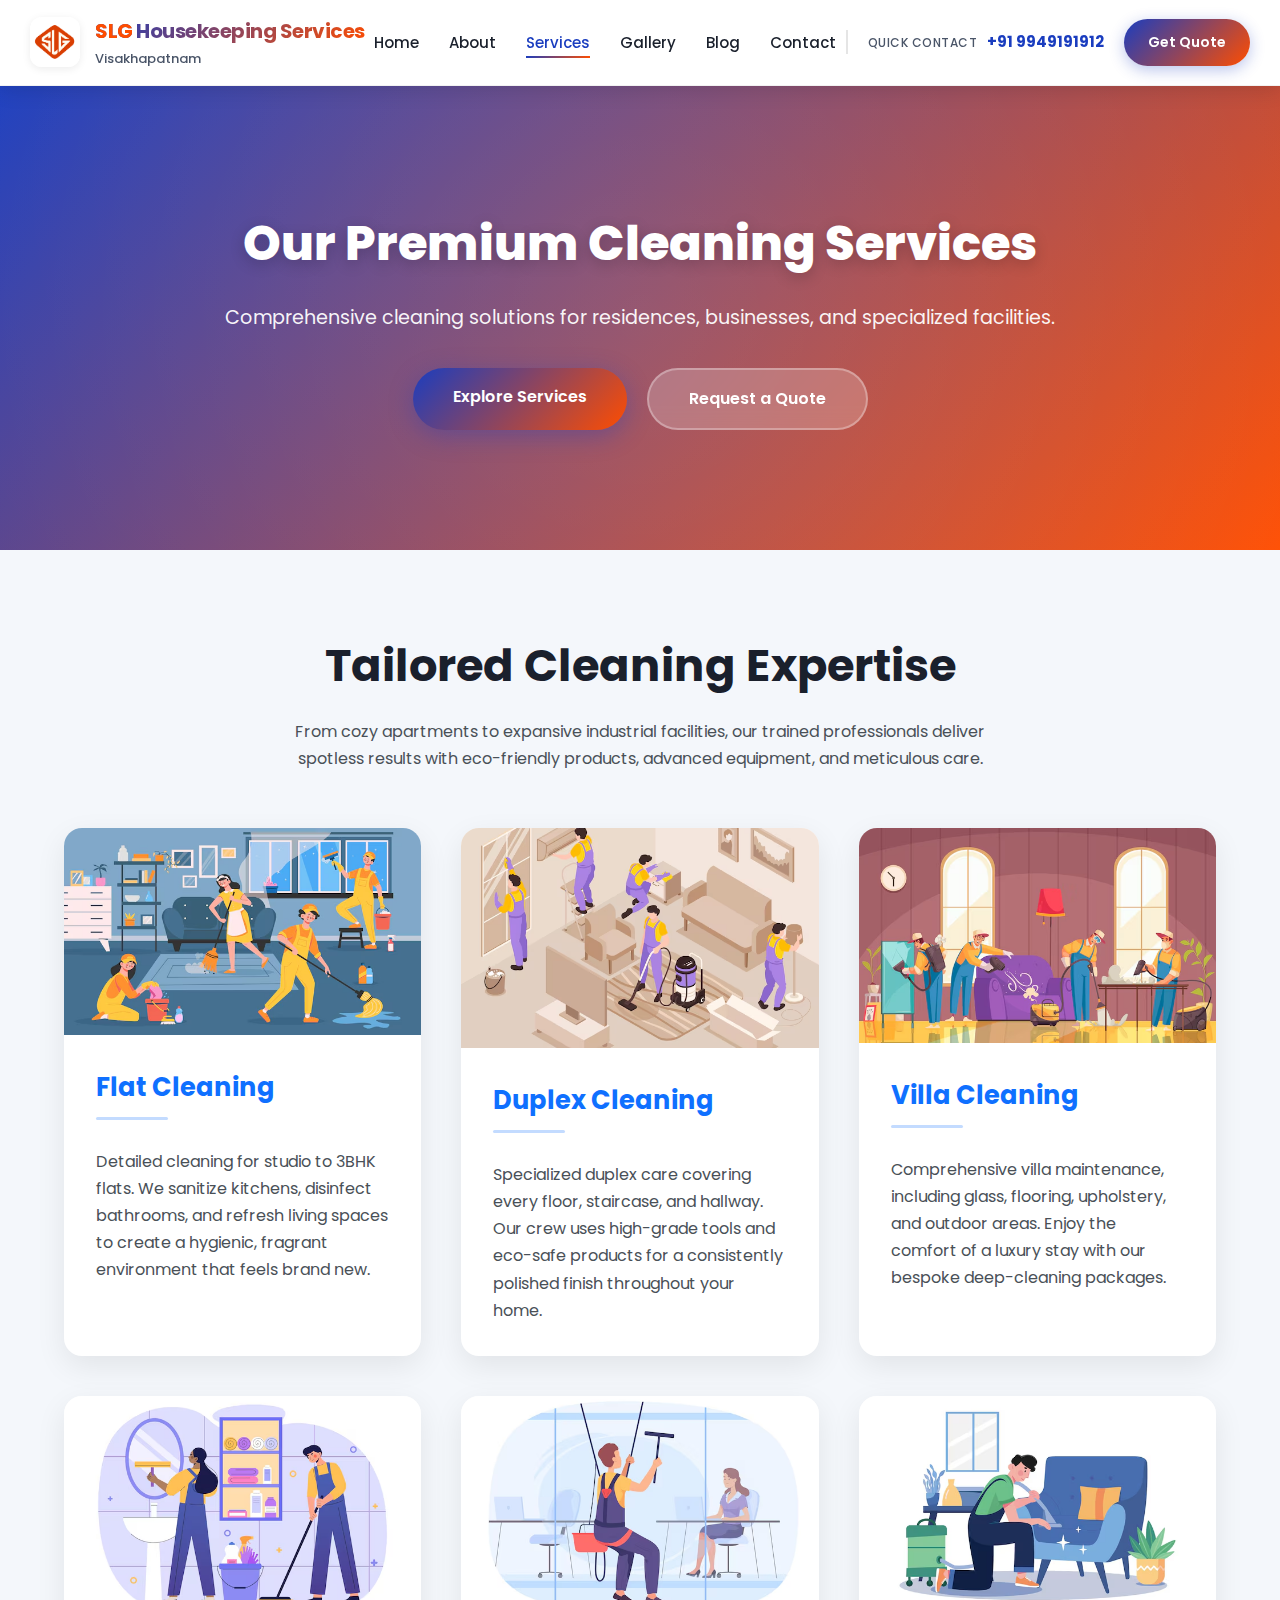
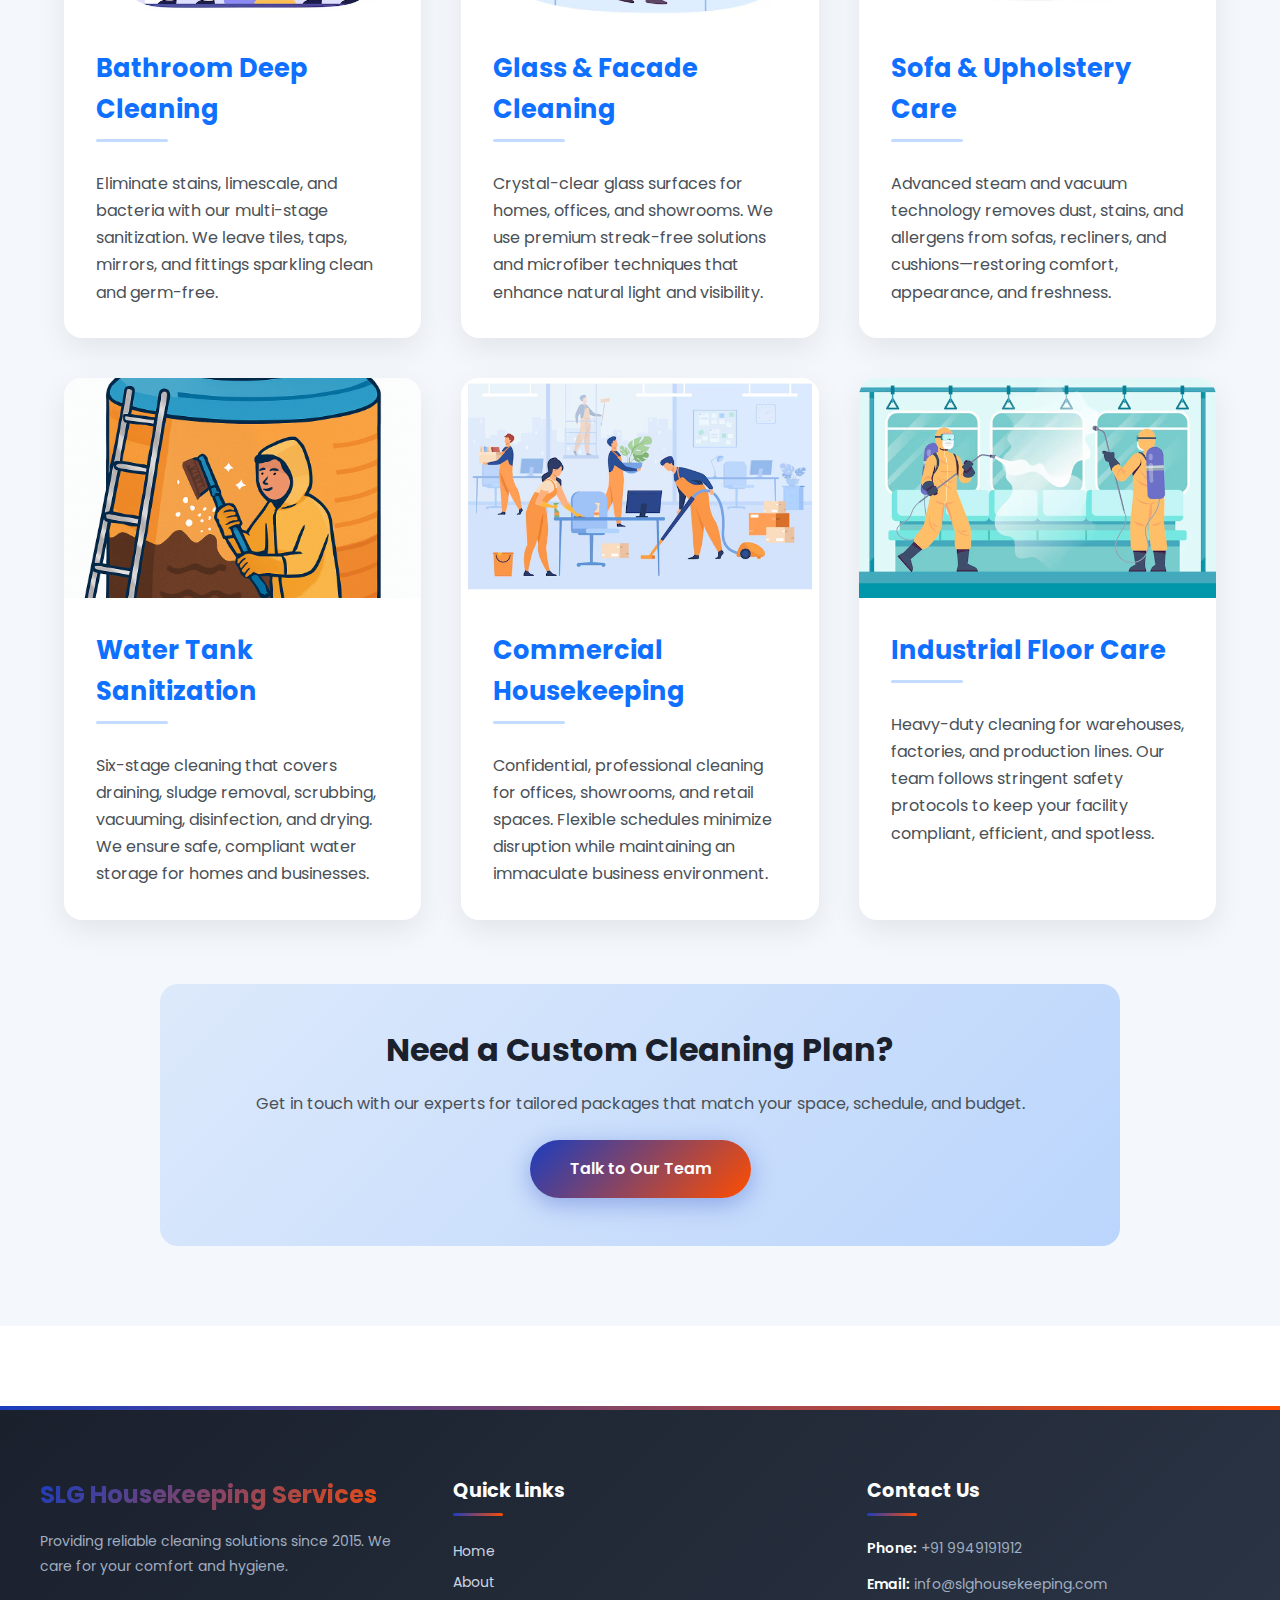
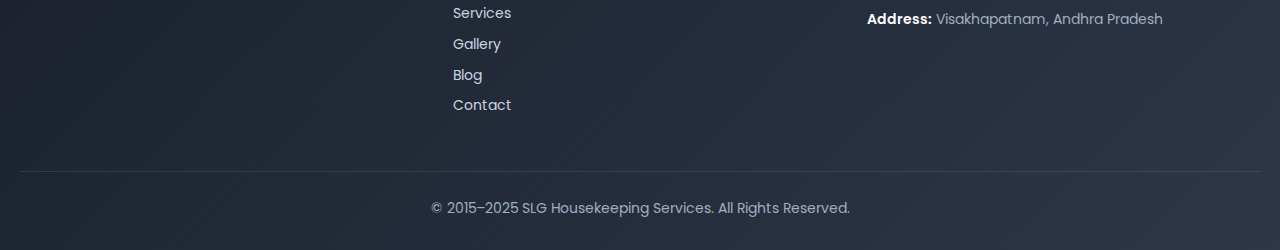
<file: services.html>
<!DOCTYPE html>
<html lang="en">
<head>
  <meta charset="UTF-8" />
  <meta name="viewport" content="width=device-width, initial-scale=1.0" />
  <title>Our Services | SLG Housekeeping Services</title>
  <link rel="stylesheet" href="css/style.css" />
  <link rel="preconnect" href="https://fonts.googleapis.com">
  <link rel="preconnect" href="https://fonts.gstatic.com" crossorigin>
  <link href="https://fonts.googleapis.com/css2?family=Poppins:wght@400;500;600;700&display=swap" rel="stylesheet">
  <style>
    :root {
      --premium-card-bg: #ffffff;
      --premium-card-shadow: 0 10px 30px rgba(0, 0, 0, 0.08);
      --premium-card-shadow-hover: 0 18px 45px rgba(0, 0, 0, 0.15);
      --premium-card-radius: 18px;
      --premium-accent: #0f70ff;
      --premium-text: #495057;
    }

    .premium-services {
      background: #f4f7fb;
      padding: 5rem 0;
    }

    .premium-services .section-header {
      text-align: center;
      max-width: 720px;
      margin: 0 auto 3.5rem;
    }

    .premium-services .section-header h2 {
      font-size: clamp(2rem, 4vw, 2.8rem);
      margin-bottom: 1rem;
    }

    .premium-services .section-header p {
      color: var(--premium-text);
      line-height: 1.7;
    }

    .premium-service-grid {
      display: grid;
      grid-template-columns: repeat(auto-fit, minmax(280px, 1fr));
      gap: 2.5rem;
      max-width: 1200px;
      margin: 0 auto;
      padding: 0 1.5rem;
    }

    .premium-service-card {
      background: var(--premium-card-bg);
      border-radius: var(--premium-card-radius);
      overflow: hidden;
      box-shadow: var(--premium-card-shadow);
      transition: transform 0.35s ease, box-shadow 0.35s ease;
      display: flex;
      flex-direction: column;
      position: relative;
    }

    .premium-service-card::after {
      content: "";
      position: absolute;
      inset: 0;
      background: linear-gradient(135deg, rgba(15, 112, 255, 0.1), transparent 60%);
      opacity: 0;
      transition: opacity 0.35s ease;
      pointer-events: none;
    }

    .premium-service-card:hover {
      transform: translateY(-10px);
      box-shadow: var(--premium-card-shadow-hover);
    }

    .premium-service-card:hover::after {
      opacity: 1;
    }

    .premium-service-card img {
      width: 100%;
      height: 220px;
      object-fit: cover;
      transition: transform 0.4s ease;
    }

    .premium-service-card:hover img {
      transform: scale(1.05);
    }

    .premium-service-content {
      padding: 2rem;
      display: flex;
      flex-direction: column;
      height: 100%;
    }

    .premium-service-content h3 {
      font-size: 1.6rem;
      margin-bottom: 1rem;
      color: var(--premium-accent);
      position: relative;
    }

    .premium-service-content h3::after {
      content: "";
      position: absolute;
      left: 0;
      bottom: -0.75rem;
      width: 72px;
      height: 3px;
      background: rgba(15, 112, 255, 0.25);
      border-radius: 2px;
    }

    .premium-service-content p {
      color: var(--premium-text);
      line-height: 1.7;
      margin: 1.5rem 0 0;
    }

    .premium-services .cta-banner {
      margin-top: 4rem;
      max-width: 960px;
      padding: 2.5rem;
      border-radius: var(--premium-card-radius);
      background: linear-gradient(135deg, rgba(15, 112, 255, 0.1), rgba(15, 112, 255, 0.25));
      text-align: center;
      margin-left: auto;
      margin-right: auto;
    }

    .premium-services .cta-banner h3 {
      font-size: clamp(1.5rem, 3vw, 2rem);
      margin-bottom: 1rem;
    }

    .premium-services .cta-banner p {
      color: var(--premium-text);
      margin-bottom: 1.5rem;
    }

    @media (max-width: 768px) {
      .premium-service-card img {
        height: 200px;
      }

      .premium-service-content {
        padding: 1.75rem;
      }
    }
  </style>
</head>
<body>

  <!-- ===== HEADER ===== -->
  <header class="main-header">
    <div class="header-container">
      <div class="header-left">
        <img src="images/Logo.png" alt="SLG Logo" class="logo" />
        <div class="company-info">
          <h2><span>SLG</span> Housekeeping Services</h2>
          <p>Visakhapatnam</p>
        </div>
      </div>

      <nav class="header-nav" id="navbar">
        <ul>
          <li><a href="index.html">Home</a></li>
          <li><a href="about.html">About</a></li>
          <li><a href="services.html" class="active">Services</a></li>
          <li><a href="gallery.html">Gallery</a></li>
          <li><a href="blogs.html">Blog</a></li>
          <li><a href="contact.html">Contact</a></li>
        </ul>
      </nav>

      <div class="header-right">
        <div class="header-contact">
          <span>Quick Contact</span>
          <a href="tel:+919949191912">+91 9949191912</a>
        </div>
        <a href="getquote.html" class="get-quote-btn">Get Quote</a>

        <!-- Hamburger for Mobile -->
        <div class="menu-toggle" id="menuToggle">
          <span></span><span></span><span></span>
        </div>
      </div>
    </div>
  </header>

  <!-- ===== HERO SECTION ===== -->
  <section class="inner-hero services-hero">
    <div class="inner-hero-content">
      <h1>Our Premium Cleaning Services</h1>
      <p>Comprehensive cleaning solutions for residences, businesses, and specialized facilities.</p>
      <div class="hero-buttons">
        <a href="#premium-services" class="btn-primary">Explore Services</a>
        <a href="getquote.html" class="btn-secondary">Request a Quote</a>
      </div>
    </div>
  </section>

  <!-- ===== PREMIUM SERVICES GRID ===== -->
  <section class="premium-services" id="premium-services">
    <div class="section-header">
      <h2>Tailored Cleaning Expertise</h2>
      <p>From cozy apartments to expansive industrial facilities, our trained professionals deliver spotless results with eco-friendly products, advanced equipment, and meticulous care.</p>
    </div>

    <div class="premium-service-grid">
      <article class="premium-service-card">
        <img src="images/flat.png" alt="Flat Cleaning service image">
        <div class="premium-service-content">
          <h3>Flat Cleaning</h3>
          <p>Detailed cleaning for studio to 3BHK flats. We sanitize kitchens, disinfect bathrooms, and refresh living spaces to create a hygienic, fragrant environment that feels brand new.</p>
        </div>
      </article>

      <article class="premium-service-card">
        <img src="images/Duplex Cleaning.png" alt="Duplex Cleaning service image">
        <div class="premium-service-content">
          <h3>Duplex Cleaning</h3>
          <p>Specialized duplex care covering every floor, staircase, and hallway. Our crew uses high-grade tools and eco-safe products for a consistently polished finish throughout your home.</p>
        </div>
      </article>

      <article class="premium-service-card">
        <img src="images/villa.png" alt="Villa Cleaning service image">
        <div class="premium-service-content">
          <h3>Villa Cleaning</h3>
          <p>Comprehensive villa maintenance, including glass, flooring, upholstery, and outdoor areas. Enjoy the comfort of a luxury stay with our bespoke deep-cleaning packages.</p>
        </div>
      </article>

      <article class="premium-service-card">
        <img src="images/bathroom.png" alt="Bathroom Cleaning service image">
        <div class="premium-service-content">
          <h3>Bathroom Deep Cleaning</h3>
          <p>Eliminate stains, limescale, and bacteria with our multi-stage sanitization. We leave tiles, taps, mirrors, and fittings sparkling clean and germ-free.</p>
        </div>
      </article>

      <article class="premium-service-card">
        <img src="images/glass.png" alt="Glass Cleaning service image">
        <div class="premium-service-content">
          <h3>Glass & Facade Cleaning</h3>
          <p>Crystal-clear glass surfaces for homes, offices, and showrooms. We use premium streak-free solutions and microfiber techniques that enhance natural light and visibility.</p>
        </div>
      </article>

      <article class="premium-service-card">
        <img src="images/sofa.png" alt="Sofa Cleaning service image">
        <div class="premium-service-content">
          <h3>Sofa & Upholstery Care</h3>
          <p>Advanced steam and vacuum technology removes dust, stains, and allergens from sofas, recliners, and cushions—restoring comfort, appearance, and freshness.</p>
        </div>
      </article>

      <article class="premium-service-card">
        <img src="images/watertank.png" alt="Water Tank Cleaning service image">
        <div class="premium-service-content">
          <h3>Water Tank Sanitization</h3>
          <p>Six-stage cleaning that covers draining, sludge removal, scrubbing, vacuuming, disinfection, and drying. We ensure safe, compliant water storage for homes and businesses.</p>
        </div>
      </article>

      <article class="premium-service-card">
        <img src="images/Commercial .png" alt="Commercial Cleaning service image">
        <div class="premium-service-content">
          <h3>Commercial Housekeeping</h3>
          <p>Confidential, professional cleaning for offices, showrooms, and retail spaces. Flexible schedules minimize disruption while maintaining an immaculate business environment.</p>
        </div>
      </article>

      <article class="premium-service-card">
        <img src="images/industrial .png" alt="Industrial Cleaning service image">
        <div class="premium-service-content">
          <h3>Industrial Floor Care</h3>
          <p>Heavy-duty cleaning for warehouses, factories, and production lines. Our team follows stringent safety protocols to keep your facility compliant, efficient, and spotless.</p>
        </div>
      </article>
    </div>

    <div class="cta-banner">
      <h3>Need a Custom Cleaning Plan?</h3>
      <p>Get in touch with our experts for tailored packages that match your space, schedule, and budget.</p>
      <a href="contact.html" class="btn-primary">Talk to Our Team</a>
    </div>
  </section>

  <!-- ===== FOOTER ===== -->
  <footer>
    <div class="footer-container">
      <div class="footer-about">
        <h3>SLG Housekeeping Services</h3>
        <p>Providing reliable cleaning solutions since 2015. We care for your comfort and hygiene.</p>
      </div>

      <div class="footer-links">
        <h4>Quick Links</h4>
        <ul>
          <li><a href="index.html">Home</a></li>
          <li><a href="about.html">About</a></li>
          <li><a href="services.html">Services</a></li>
          <li><a href="gallery.html">Gallery</a></li>
          <li><a href="blogs.html">Blog</a></li>
          <li><a href="contact.html">Contact</a></li>
        </ul>
      </div>

      <div class="footer-contact">
        <h4>Contact Us</h4>
        <p><strong>Phone:</strong> +91 9949191912</p>
        <p><strong>Email:</strong> info@slghousekeeping.com</p>
        <p><strong>Address:</strong> Visakhapatnam, Andhra Pradesh</p>
      </div>
    </div>

    <div class="footer-bottom">
      <p>© 2015–2025 SLG Housekeeping Services. All Rights Reserved.</p>
    </div>
  </footer>

  <!-- ===== EXTERNAL SCRIPTS ===== -->
  <script src="js/script.js"></script>

</body>
</html>
</file>
<file: css/style.css>
/* ========== PREMIUM MODERN DESIGN ========== */

/* ---------- RESET & BASE ---------- */
* {
  margin: 0;
  padding: 0;
  box-sizing: border-box;
}

:root {
  --primary-blue: #1a3dbf;
  --primary-orange: #ff4d00;
  --gradient-primary: linear-gradient(135deg, #667eea 0%, #764ba2 100%);
  --gradient-secondary: linear-gradient(135deg, #1a3dbf 0%, #ff4d00 100%);
  --gradient-hero: linear-gradient(135deg, #667eea 0%, #764ba2 50%, #f093fb 100%);
  --text-dark: #1a202c;
  --text-gray: #4a5568;
  --bg-light: #f8f9fa;
  --shadow-sm: 0 2px 8px rgba(0,0,0,0.08);
  --shadow-md: 0 4px 20px rgba(0,0,0,0.12);
  --shadow-lg: 0 10px 40px rgba(0,0,0,0.15);
  --shadow-xl: 0 20px 60px rgba(0,0,0,0.2);
}

body {
  font-family: "Poppins", -apple-system, BlinkMacSystemFont, "Segoe UI", Roboto, sans-serif;
  background: #ffffff;
  color: var(--text-dark);
  overflow-x: hidden;
  line-height: 1.6;
  -webkit-font-smoothing: antialiased;
  -moz-osx-font-smoothing: grayscale;
}

/* ---------- PREMIUM HEADER ---------- */
.main-header {
  background: rgba(255, 255, 255, 0.95);
  -webkit-backdrop-filter: blur(20px);
  backdrop-filter: blur(20px);
  box-shadow: var(--shadow-sm);
  position: sticky;
  top: 0;
  z-index: 1000;
  border-bottom: 1px solid rgba(0,0,0,0.05);
  transition: all 0.3s ease;
}

.main-header:hover {
  box-shadow: var(--shadow-md);
}

.header-container {
  max-width: 1400px;
  margin: auto;
  padding: 15px 30px;
  display: flex;
  align-items: center;
  justify-content: space-between;
}

.header-left {
  display: flex;
  align-items: center;
  gap: 15px;
}

.logo {
  width: 50px;
  height: 50px;
  border-radius: 12px;
  box-shadow: var(--shadow-sm);
  transition: transform 0.3s ease;
}

.logo:hover {
  transform: scale(1.05) rotate(5deg);
}

.company-info h2 {
  font-size: 20px;
  background: var(--gradient-secondary);
  -webkit-background-clip: text;
  -webkit-text-fill-color: transparent;
  background-clip: text;
  font-weight: 700;
  margin-bottom: 2px;
  letter-spacing: -0.5px;
}

.company-info h2 span {
  color: var(--primary-orange);
  -webkit-text-fill-color: var(--primary-orange);
}

.company-info p {
  font-size: 13px;
  color: var(--text-gray);
  font-weight: 500;
}

.header-nav ul {
  display: flex;
  list-style: none;
  gap: 30px;
  align-items: center;
}

.header-nav a {
  text-decoration: none;
  color: var(--text-dark);
  font-weight: 500;
  font-size: 15px;
  position: relative;
  transition: color 0.3s ease;
  padding: 5px 0;
}

.header-nav a::after {
  content: '';
  position: absolute;
  bottom: 0;
  left: 0;
  width: 0;
  height: 2px;
  background: var(--gradient-secondary);
  transition: width 0.3s ease;
}

.header-nav a:hover,
.header-nav a.active {
  color: var(--primary-blue);
}

.header-nav a:hover::after,
.header-nav a.active::after {
  width: 100%;
}

.header-right {
  display: flex;
  align-items: center;
  gap: 20px;
}

.header-contact {
  display: flex;
  align-items: center;
  gap: 10px;
  border-left: 2px solid rgba(0,0,0,0.1);
  padding-left: 20px;
}

.header-contact span {
  font-size: 12px;
  color: var(--text-gray);
  font-weight: 500;
  text-transform: uppercase;
  letter-spacing: 0.5px;
}

.header-contact a {
  color: var(--primary-blue);
  font-weight: 700;
  text-decoration: none;
  font-size: 15px;
  transition: color 0.3s ease;
}

.header-contact a:hover {
  color: var(--primary-orange);
}

.get-quote-btn {
  background: var(--gradient-secondary);
  color: #fff;
  padding: 12px 24px;
  border-radius: 50px;
  text-decoration: none;
  font-weight: 600;
  font-size: 14px;
  transition: all 0.3s ease;
  box-shadow: 0 4px 15px rgba(26, 61, 191, 0.3);
  position: relative;
  overflow: hidden;
}

.get-quote-btn::before {
  content: '';
  position: absolute;
  top: 0;
  left: -100%;
  width: 100%;
  height: 100%;
  background: linear-gradient(90deg, transparent, rgba(255,255,255,0.3), transparent);
  transition: left 0.5s ease;
}

.get-quote-btn:hover::before {
  left: 100%;
}

.get-quote-btn:hover {
  transform: translateY(-2px);
  box-shadow: 0 6px 20px rgba(26, 61, 191, 0.4);
}

/* ---------- MOBILE MENU TOGGLE ---------- */
.menu-toggle {
  display: none;
  flex-direction: column;
  cursor: pointer;
  gap: 6px;
  padding: 8px;
  z-index: 1001;
}

.menu-toggle span {
  width: 28px;
  height: 3px;
  background: var(--text-dark);
  transition: all 0.3s ease;
  border-radius: 3px;
}

.menu-toggle.open span:nth-child(1) {
  transform: rotate(45deg) translate(10px, 10px);
  background: var(--primary-blue);
}

.menu-toggle.open span:nth-child(2) {
  opacity: 0;
}

.menu-toggle.open span:nth-child(3) {
  transform: rotate(-45deg) translate(8px, -8px);
  background: var(--primary-blue);
}

/* ---------- PREMIUM HERO SECTION ---------- */
.hero {
  background: var(--gradient-hero);
  color: #fff;
  text-align: center;
  padding: 180px 20px;
  position: relative;
  overflow: hidden;
}

.hero::before {
  content: "";
  position: absolute;
  inset: 0;
  /* switched to an available image in images/ to avoid missing file */
  background: url('../images/g4.png') center/cover no-repeat;
  opacity: 0.2;
  z-index: 1;
}

.hero::after {
  content: "";
  position: absolute;
  inset: 0;
  background: linear-gradient(135deg, rgba(102, 126, 234, 0.9) 0%, rgba(118, 75, 162, 0.9) 100%);
  z-index: 2;
}

.hero-content {
  position: relative;
  z-index: 3;
  animation: fadeInUp 1s ease;
}

@keyframes fadeInUp {
  from {
    opacity: 0;
    transform: translateY(30px);
  }
  to {
    opacity: 1;
    transform: translateY(0);
  }
}

.hero h1 {
  font-size: 3.5rem;
  margin-bottom: 20px;
  font-weight: 800;
  line-height: 1.2;
  text-shadow: 0 4px 20px rgba(0,0,0,0.2);
  letter-spacing: -1px;
}

.hero p {
  font-size: 1.3rem;
  margin-bottom: 35px;
  opacity: 0.95;
  font-weight: 400;
  max-width: 700px;
  margin-left: auto;
  margin-right: auto;
}

/* ---------- PREMIUM BUTTONS ---------- */
.btn-primary {
  background: var(--gradient-secondary);
  color: #fff;
  padding: 16px 40px;
  border-radius: 50px;
  text-decoration: none;
  font-weight: 600;
  font-size: 16px;
  display: inline-block;
  transition: all 0.3s ease;
  box-shadow: 0 6px 25px rgba(26, 61, 191, 0.35);
  position: relative;
  overflow: hidden;
}

.btn-primary::before {
  content: '';
  position: absolute;
  top: 0;
  left: -100%;
  width: 100%;
  height: 100%;
  background: linear-gradient(90deg, transparent, rgba(255,255,255,0.3), transparent);
  transition: left 0.5s ease;
}

.btn-primary:hover::before {
  left: 100%;
}

.btn-primary:hover {
  transform: translateY(-3px);
  box-shadow: 0 8px 30px rgba(26, 61, 191, 0.45);
}

.btn-secondary {
  background: rgba(255, 255, 255, 0.2);
  -webkit-backdrop-filter: blur(10px);
  backdrop-filter: blur(10px);
  color: #fff;
  padding: 16px 40px;
  border-radius: 50px;
  text-decoration: none;
  font-weight: 600;
  font-size: 16px;
  display: inline-block;
  transition: all 0.3s ease;
  border: 2px solid rgba(255, 255, 255, 0.3);
}

.btn-secondary:hover {
  background: rgba(255, 255, 255, 0.3);
  transform: translateY(-3px);
  box-shadow: 0 8px 25px rgba(0,0,0,0.2);
}

/* ---------- INNER PAGES HERO ---------- */
.inner-hero {
  background: var(--gradient-secondary);
  color: #fff;
  text-align: center;
  padding: 120px 20px;
  position: relative;
  overflow: hidden;
}

.inner-hero::before {
  content: '';
  position: absolute;
  top: -50%;
  right: -50%;
  width: 200%;
  height: 200%;
  background: radial-gradient(circle, rgba(255,255,255,0.1) 0%, transparent 70%);
  animation: rotate 20s linear infinite;
}

@keyframes rotate {
  from {
    transform: rotate(0deg);
  }
  to {
    transform: rotate(360deg);
  }
}

.inner-hero-content {
  position: relative;
  z-index: 2;
}

.inner-hero h1 {
  font-size: 3rem;
  margin-bottom: 20px;
  font-weight: 800;
  text-shadow: 0 4px 15px rgba(0,0,0,0.2);
}

.inner-hero p {
  font-size: 1.2rem;
  color: rgba(255,255,255,0.95);
  font-weight: 400;
}

/* ---------- INNER PAGES ---------- */
.inner-page {
  max-width: 1200px;
  margin: 80px auto 60px;
  padding: 0 30px;
  text-align: center;
}

.inner-page h1 {
  color: var(--text-dark);
  margin-bottom: 25px;
  font-size: 2.5rem;
  font-weight: 800;
  background: var(--gradient-secondary);
  -webkit-background-clip: text;
  -webkit-text-fill-color: transparent;
  background-clip: text;
}

.inner-page h2 {
  color: var(--text-dark);
  margin: 50px 0 30px;
  font-size: 2.2rem;
  font-weight: 700;
  position: relative;
  display: inline-block;
}

.inner-page h2::after {
  content: '';
  position: absolute;
  bottom: -10px;
  left: 50%;
  transform: translateX(-50%);
  width: 80px;
  height: 4px;
  background: var(--gradient-secondary);
  border-radius: 2px;
}

.inner-page p {
  line-height: 1.8;
  margin-bottom: 25px;
  color: var(--text-gray);
  font-size: 16px;
}

/* ---------- PREMIUM SERVICES CARDS ---------- */
.service-cards {
  display: grid;
  grid-template-columns: repeat(auto-fit, minmax(300px, 1fr));
  gap: 35px;
  margin-top: 50px;
}

.service-card {
  background: #fff;
  border-radius: 20px;
  box-shadow: var(--shadow-md);
  transition: all 0.4s cubic-bezier(0.175, 0.885, 0.32, 1.275);
  overflow: hidden;
  position: relative;
  border: 1px solid rgba(0,0,0,0.05);
}

.service-card::before {
  content: '';
  position: absolute;
  top: 0;
  left: 0;
  right: 0;
  height: 5px;
  background: var(--gradient-secondary);
  transform: scaleX(0);
  transition: transform 0.3s ease;
}

.service-card:hover::before {
  transform: scaleX(1);
}

.service-card:hover {
  transform: translateY(-10px) scale(1.02);
  box-shadow: var(--shadow-xl);
}

.service-card img {
  width: 100%;
  height: 220px;
  object-fit: cover;
  transition: transform 0.5s ease;
}

.service-card:hover img {
  transform: scale(1.1);
}

.service-card h3 {
  color: var(--primary-blue);
  margin: 20px 20px 10px;
  font-size: 1.4rem;
  font-weight: 700;
}

.service-card p {
  padding: 0 20px 25px;
  color: var(--text-gray);
  line-height: 1.7;
  font-size: 15px;
}

/* ---------- SERVICES LIST (GROUPED) ---------- */
.services-list {
  display: grid;
  grid-template-columns: repeat(auto-fit, minmax(260px, 1fr));
  gap: 30px;
  margin-top: 60px;
}

.services-category {
  background: #fff;
  border-radius: 20px;
  padding: 35px 30px;
  box-shadow: var(--shadow-md);
  border: 1px solid rgba(0, 0, 0, 0.05);
  transition: all 0.3s ease;
}

.services-category:hover {
  transform: translateY(-8px);
  box-shadow: var(--shadow-xl);
}

.services-category h3 {
  font-size: 1.5rem;
  font-weight: 700;
  margin-bottom: 25px;
  color: var(--primary-blue);
  display: flex;
  align-items: center;
  gap: 12px;
}

.services-category h3::after {
  content: '';
  flex: 1;
  height: 2px;
  background: rgba(26, 61, 191, 0.1);
  margin-left: 8px;
}

.services-category ul {
  list-style: none;
  display: flex;
  flex-direction: column;
  gap: 12px;
  color: var(--text-gray);
  font-size: 15px;
  line-height: 1.7;
}

.services-category li {
  position: relative;
  padding-left: 28px;
}

.services-category li::before {
  content: '\2022';
  position: absolute;
  left: 0;
  top: 0;
  color: var(--primary-orange);
  font-size: 1.4rem;
  line-height: 1;
}

/* ---------- PREMIUM GALLERY ---------- */
.gallery-grid {
  display: grid;
  grid-template-columns: repeat(auto-fit, minmax(280px, 1fr));
  gap: 20px;
  margin-top: 40px;
}

.gallery-grid img {
  width: 100%;
  height: 250px;
  object-fit: cover;
  border-radius: 15px;
  transition: all 0.4s ease;
  box-shadow: var(--shadow-md);
  cursor: pointer;
}

.gallery-grid img:hover {
  transform: scale(1.08) rotate(2deg);
  box-shadow: var(--shadow-xl);
  z-index: 10;
}

/* ---------- PREMIUM BLOG CARDS ---------- */
.blog-container {
  display: grid;
  grid-template-columns: repeat(auto-fit, minmax(320px, 1fr));
  gap: 30px;
  margin-top: 40px;
}

.blog-card {
  background: #fff;
  box-shadow: var(--shadow-md);
  padding: 30px;
  border-radius: 20px;
  text-align: left;
  transition: all 0.3s ease;
  border: 1px solid rgba(0,0,0,0.05);
  position: relative;
  overflow: hidden;
}

.blog-card::before {
  content: '';
  position: absolute;
  top: 0;
  left: 0;
  width: 100%;
  height: 4px;
  background: var(--gradient-secondary);
  transform: scaleX(0);
  transition: transform 0.3s ease;
}

.blog-card:hover::before {
  transform: scaleX(1);
}

.blog-card:hover {
  transform: translateY(-5px);
  box-shadow: var(--shadow-lg);
}

.blog-card h3 {
  color: var(--primary-blue);
  margin-bottom: 15px;
  font-size: 1.3rem;
  font-weight: 700;
}

.blog-card p {
  color: var(--text-gray);
  line-height: 1.7;
  margin-bottom: 15px;
}

.blog-card a {
  color: var(--primary-blue);
  text-decoration: none;
  font-weight: 600;
  font-size: 15px;
  transition: all 0.3s ease;
  display: inline-flex;
  align-items: center;
  gap: 5px;
}

.blog-card a:hover {
  color: var(--primary-orange);
  gap: 10px;
}

/* ---------- PREMIUM FORMS ---------- */
.contact-form,
.quote-form {
  max-width: 650px;
  margin: 50px auto;
  display: flex;
  flex-direction: column;
  gap: 20px;
  background: #fff;
  padding: 40px;
  border-radius: 20px;
  box-shadow: var(--shadow-lg);
}

.contact-form input,
.contact-form textarea,
.quote-form input,
.quote-form select,
.quote-form textarea {
  padding: 16px 20px;
  border: 2px solid #e2e8f0;
  border-radius: 12px;
  font-size: 15px;
  width: 100%;
  transition: all 0.3s ease;
  font-family: "Poppins", sans-serif;
  background: #f8f9fa;
}

.contact-form input:focus,
.contact-form textarea:focus,
.quote-form input:focus,
.quote-form select:focus,
.quote-form textarea:focus {
  outline: none;
  border-color: var(--primary-blue);
  background: #fff;
  box-shadow: 0 0 0 4px rgba(26, 61, 191, 0.1);
}

.contact-form button,
.quote-form button {
  width: fit-content;
  margin: 10px auto 0;
  cursor: pointer;
  border: none;
}

/* ---------- PREMIUM FOOTER ---------- */
footer {
  background: linear-gradient(135deg, #1a202c 0%, #2d3748 100%);
  color: #cbd5e0;
  padding: 70px 20px 30px;
  margin-top: 80px;
  position: relative;
}

footer::before {
  content: '';
  position: absolute;
  top: 0;
  left: 0;
  right: 0;
  height: 4px;
  background: var(--gradient-secondary);
}

.footer-container {
  max-width: 1200px;
  margin: auto;
  display: grid;
  grid-template-columns: repeat(auto-fit, minmax(250px, 1fr));
  gap: 40px;
}

.footer-about h3 {
  background: var(--gradient-secondary);
  -webkit-background-clip: text;
  -webkit-text-fill-color: transparent;
  background-clip: text;
  margin-bottom: 15px;
  font-size: 1.5rem;
  font-weight: 700;
}

.footer-about p {
  line-height: 1.8;
  color: #a0aec0;
  font-size: 14px;
}

.footer-container h4 {
  color: #fff;
  margin-bottom: 20px;
  font-size: 1.2rem;
  font-weight: 700;
  position: relative;
  padding-bottom: 10px;
}

.footer-container h4::after {
  content: '';
  position: absolute;
  bottom: 0;
  left: 0;
  width: 50px;
  height: 3px;
  background: var(--gradient-secondary);
  border-radius: 2px;
}

.footer-links ul {
  list-style: none;
}

.footer-links a {
  color: #cbd5e0;
  text-decoration: none;
  line-height: 2.2;
  transition: all 0.3s ease;
  display: inline-block;
  font-size: 14px;
}

.footer-links a:hover {
  color: #fff;
  transform: translateX(5px);
  padding-left: 5px;
}

.footer-contact p {
  color: #a0aec0;
  line-height: 1.8;
  margin-bottom: 10px;
  font-size: 14px;
}

.footer-contact strong {
  color: #fff;
  font-weight: 600;
}

.footer-bottom {
  text-align: center;
  margin-top: 50px;
  padding-top: 25px;
  border-top: 1px solid rgba(255,255,255,0.1);
  font-size: 14px;
  color: #a0aec0;
}

/* ---------- ABOUT PAGE SECTIONS ---------- */
.about-section {
  max-width: 1100px;
  margin: 80px auto;
  padding: 0 30px;
  text-align: center;
}

.about-section h2 {
  color: var(--text-dark);
  margin-bottom: 30px;
  font-size: 2.5rem;
  font-weight: 800;
  background: var(--gradient-secondary);
  -webkit-background-clip: text;
  -webkit-text-fill-color: transparent;
  background-clip: text;
}

.about-section p {
  line-height: 1.9;
  color: var(--text-gray);
  margin-bottom: 30px;
  max-width: 850px;
  margin-left: auto;
  margin-right: auto;
  font-size: 17px;
}

.services-section {
  max-width: 1100px;
  margin: 80px auto;
  padding: 0 30px;
  text-align: center;
}

.services-section h2 {
  color: var(--text-dark);
  margin-bottom: 50px;
  font-size: 2.5rem;
  font-weight: 800;
}

.center-btn {
  text-align: center;
  margin-top: 50px;
}

.why-choose-section {
  background: linear-gradient(135deg, #f8f9fa 0%, #e9ecef 100%);
  padding: 100px 20px;
  text-align: center;
  position: relative;
  overflow: hidden;
}

.why-choose-section::before {
  content: '';
  position: absolute;
  top: -50%;
  left: -50%;
  width: 200%;
  height: 200%;
  background: radial-gradient(circle, rgba(26, 61, 191, 0.05) 0%, transparent 70%);
  animation: rotate 30s linear infinite;
}

.why-choose-section h2 {
  color: var(--text-dark);
  margin-bottom: 60px;
  font-size: 2.5rem;
  font-weight: 800;
  position: relative;
  z-index: 1;
}

.why-choose-cards {
  display: grid;
  grid-template-columns: repeat(auto-fit, minmax(280px, 1fr));
  gap: 35px;
  max-width: 1200px;
  margin: 0 auto;
  position: relative;
  z-index: 1;
}

.choose-card {
  background: #fff;
  padding: 40px 30px;
  border-radius: 20px;
  box-shadow: var(--shadow-md);
  transition: all 0.4s ease;
  border: 1px solid rgba(0,0,0,0.05);
}

.choose-card:hover {
  transform: translateY(-10px);
  box-shadow: var(--shadow-xl);
}

.choose-card h3 {
  color: var(--primary-blue);
  margin-bottom: 15px;
  font-size: 1.3rem;
  font-weight: 700;
}

.choose-card p {
  color: var(--text-gray);
  line-height: 1.7;
  font-size: 15px;
}

.work-process {
  background: linear-gradient(135deg, #f8f9fa 0%, #e9ecef 100%);
  padding: 100px 20px;
  text-align: center;
  position: relative;
}

.work-process h2 {
  color: var(--text-dark);
  margin-bottom: 60px;
  font-size: 2.5rem;
  font-weight: 800;
}

.process-steps {
  display: grid;
  grid-template-columns: repeat(auto-fit, minmax(280px, 1fr));
  gap: 40px;
  max-width: 1200px;
  margin: 0 auto 50px;
}

.step {
  background: #fff;
  padding: 40px 30px;
  border-radius: 20px;
  box-shadow: var(--shadow-md);
  transition: all 0.4s ease;
  border: 1px solid rgba(0,0,0,0.05);
  position: relative;
}

.step:hover {
  transform: translateY(-10px);
  box-shadow: var(--shadow-xl);
}

.step span {
  display: inline-block;
  width: 60px;
  height: 60px;
  background: var(--gradient-secondary);
  color: #fff;
  border-radius: 50%;
  line-height: 60px;
  font-size: 26px;
  font-weight: 800;
  margin-bottom: 20px;
  box-shadow: 0 6px 20px rgba(26, 61, 191, 0.3);
}

.step h3 {
  color: var(--primary-blue);
  margin-bottom: 15px;
  font-size: 1.3rem;
  font-weight: 700;
}

.step p {
  color: var(--text-gray);
  line-height: 1.7;
  font-size: 15px;
}

/* ---------- HERO BUTTONS ---------- */
.hero-buttons {
  display: flex;
  gap: 20px;
  flex-wrap: wrap;
  justify-content: center;
  margin-top: 35px;
}

/* ---------- ABOUT HOME SECTION ---------- */
.about-home-section {
  padding: 100px 30px;
  background: var(--bg-light);
}

.about-home-container {
  max-width: 1200px;
  margin: 0 auto;
  display: grid;
  grid-template-columns: 1fr 1fr;
  gap: 60px;
  align-items: center;
}

.about-home-content h2 {
  color: var(--text-dark);
  font-size: 2.5rem;
  font-weight: 800;
  margin-bottom: 25px;
  background: var(--gradient-secondary);
  -webkit-background-clip: text;
  -webkit-text-fill-color: transparent;
  background-clip: text;
}

.about-home-content p {
  color: var(--text-gray);
  line-height: 1.9;
  font-size: 16px;
  margin-bottom: 20px;
}

/* ---------- ABOUT HOME IMAGE SLIDER ---------- */
.about-slider-wrapper {
  position: relative;
  width: 100%;
  height: 500px;
  display: flex;
  align-items: center;
  justify-content: center;
}

.about-slider {
  position: relative;
  width: 100%;
  max-width: 520px;
  height: 100%;
  display: flex;
  align-items: center;
  justify-content: center;
  transform-style: preserve-3d;
}

.about-slider input[type="radio"] {
  display: none;
}

.about-slider-cards {
  position: relative;
  width: 100%;
  height: 100%;
  display: flex;
  align-items: center;
  justify-content: center;
}

.about-slider-card {
  position: absolute;
  width: 68%;
  height: 88%;
  left: 0;
  right: 0;
  margin: auto;
  transition: transform 0.4s ease, opacity 0.4s ease;
  cursor: pointer;
  border-radius: 20px;
  overflow: hidden;
  box-shadow: 0 12px 40px rgba(26, 61, 191, 0.18);
  display: flex;
  align-items: center;
  justify-content: center;
  background: #fff;
}

.about-slider-card img {
  width: 100%;
  height: 100%;
  object-fit: contain;
  display: block;
  background: #f4f6fb;
}

#about-slide-1:checked ~ .about-slider-cards #about-card-1,
#about-slide-2:checked ~ .about-slider-cards #about-card-2,
#about-slide-3:checked ~ .about-slider-cards #about-card-3 {
  transform: translateX(0) scale(1);
  opacity: 1;
  z-index: 2;
  box-shadow: 0 18px 50px rgba(26, 61, 191, 0.25);
}

#about-slide-1:checked ~ .about-slider-cards #about-card-2,
#about-slide-2:checked ~ .about-slider-cards #about-card-3,
#about-slide-3:checked ~ .about-slider-cards #about-card-1 {
  transform: translateX(45%) scale(0.82);
  opacity: 0.35;
  z-index: 1;
}

#about-slide-1:checked ~ .about-slider-cards #about-card-3,
#about-slide-2:checked ~ .about-slider-cards #about-card-1,
#about-slide-3:checked ~ .about-slider-cards #about-card-2 {
  transform: translateX(-45%) scale(0.82);
  opacity: 0.35;
  z-index: 1;
}

.about-slider-card:hover {
  box-shadow: 0 20px 55px rgba(26, 61, 191, 0.3);
}

/* ---------- SECTION SUBTITLE ---------- */
.section-subtitle {
  font-size: 1.1rem;
  color: var(--text-gray);
  margin-bottom: 50px;
  font-weight: 400;
}

.services-container {
  max-width: 1200px;
  margin: 0 auto;
  padding: 80px 30px;
  text-align: center;
}

.services-container h2 {
  color: var(--text-dark);
  margin-bottom: 15px;
  font-size: 2.5rem;
  font-weight: 800;
}

/* ---------- GOOGLE REVIEWS SECTION ---------- */
.reviews-section {
  background: linear-gradient(135deg, #667eea 0%, #764ba2 100%);
  padding: 100px 30px;
  color: #fff;
  position: relative;
  overflow: hidden;
}

.reviews-section::before {
  content: '';
  position: absolute;
  top: -50%;
  right: -50%;
  width: 200%;
  height: 200%;
  background: radial-gradient(circle, rgba(255,255,255,0.1) 0%, transparent 70%);
  animation: rotate 25s linear infinite;
}

.reviews-container {
  max-width: 1200px;
  margin: 0 auto;
  text-align: center;
  position: relative;
  z-index: 1;
}

.reviews-section h2 {
  font-size: 2.5rem;
  font-weight: 800;
  margin-bottom: 15px;
  color: #fff;
}

.reviews-section .section-subtitle {
  color: rgba(255,255,255,0.9);
  margin-bottom: 50px;
}

.reviews-carousel {
  display: grid;
  grid-template-columns: repeat(auto-fit, minmax(280px, 1fr));
  gap: 30px;
  margin-bottom: 50px;
}

.review-card {
  background: rgba(255, 255, 255, 0.95);
  padding: 35px;
  border-radius: 20px;
  box-shadow: var(--shadow-lg);
  transition: all 0.4s ease;
  color: var(--text-dark);
}

.review-card:hover {
  transform: translateY(-10px);
  box-shadow: var(--shadow-xl);
}

.review-stars {
  color: #ffc107;
  font-size: 1.2rem;
  margin-bottom: 20px;
  letter-spacing: 2px;
}

.review-text {
  font-size: 15px;
  line-height: 1.8;
  color: var(--text-gray);
  margin-bottom: 25px;
  font-style: italic;
}

.review-author {
  display: flex;
  flex-direction: column;
  gap: 5px;
  padding-top: 20px;
  border-top: 2px solid rgba(0,0,0,0.05);
}

.review-author strong {
  color: var(--text-dark);
  font-size: 16px;
  font-weight: 700;
}

.review-author span {
  color: var(--text-gray);
  font-size: 13px;
}

.reviews-link {
  text-align: center;
  margin-top: 40px;
}

/* ---------- TESTIMONIALS SECTION ---------- */
.testimonials-section {
  padding: 100px 30px;
  background: #fff;
}

.testimonials-container {
  max-width: 1200px;
  margin: 0 auto;
  text-align: center;
}

.testimonials-section h2 {
  color: var(--text-dark);
  font-size: 2.5rem;
  font-weight: 800;
  margin-bottom: 15px;
}

.testimonials-section .section-subtitle {
  margin-bottom: 60px;
}

.testimonials-grid {
  display: grid;
  grid-template-columns: repeat(auto-fit, minmax(320px, 1fr));
  gap: 40px;
}

.testimonial-card {
  background: #fff;
  padding: 40px;
  border-radius: 20px;
  box-shadow: var(--shadow-md);
  transition: all 0.4s ease;
  border: 1px solid rgba(0,0,0,0.05);
  text-align: left;
  position: relative;
}

.testimonial-card::before {
  content: '';
  position: absolute;
  top: 0;
  left: 0;
  right: 0;
  height: 4px;
  background: var(--gradient-secondary);
  border-radius: 20px 20px 0 0;
}

.testimonial-card:hover {
  transform: translateY(-10px);
  box-shadow: var(--shadow-xl);
}

.testimonial-quote {
  color: var(--primary-blue);
  opacity: 0.2;
  margin-bottom: 25px;
}

.testimonial-text {
  font-size: 16px;
  line-height: 1.8;
  color: var(--text-gray);
  margin-bottom: 30px;
  font-style: italic;
}

.testimonial-author {
  display: flex;
  align-items: center;
  gap: 15px;
}

.author-info {
  display: flex;
  flex-direction: column;
  gap: 5px;
}

.author-info strong {
  color: var(--text-dark);
  font-size: 18px;
  font-weight: 700;
}

.author-info span {
  color: var(--text-gray);
  font-size: 14px;
}

/* ---------- REVEAL ANIMATION ---------- */
.reveal {
  opacity: 0;
  transform: translateY(30px);
  transition: all 0.6s ease;
}

.reveal.active {
  opacity: 1;
  transform: translateY(0);
}

/* ---------- RESPONSIVE DESIGN ---------- */

/* Large Tablets & Small Laptops */
@media (max-width: 1024px) {
  .header-container {
    padding: 15px 25px;
  }
  
  .header-nav ul {
    gap: 25px;
  }
  
  .hero {
    padding: 150px 20px;
  }
  
  .hero h1 {
    font-size: 3rem;
  }
  
  .inner-hero {
    padding: 100px 20px;
  }
  
  .inner-hero h1 {
    font-size: 2.5rem;
  }
  
  .service-cards,
  .gallery-grid,
  .blog-container {
    grid-template-columns: repeat(auto-fit, minmax(250px, 1fr));
    gap: 25px;
  }
  
  .about-home-container {
    grid-template-columns: 1fr;
    gap: 40px;
  }
  
  .about-slider-wrapper {
    height: 480px;
  }

  .reviews-carousel,
  .testimonials-grid {
    grid-template-columns: repeat(auto-fit, minmax(250px, 1fr));
  }
}

/* Tablets */
@media (max-width: 900px) {
  .header-container {
    flex-direction: column;
    align-items: flex-start;
    gap: 20px;
    position: relative;
  }
  
  .header-left {
    width: 100%;
  }
  
  .header-nav {
    width: 100%;
  }
  
  .header-nav ul {
    flex-direction: column;
    display: none;
    gap: 0;
    margin-top: 20px;
    padding: 20px 0;
    border-top: 2px solid rgba(0,0,0,0.05);
    background: rgba(255,255,255,0.98);
    -webkit-backdrop-filter: blur(10px);
    backdrop-filter: blur(10px);
    border-radius: 15px;
    box-shadow: var(--shadow-lg);
  }
  
  .header-nav.active ul {
    display: flex;
  }
  
  .header-right {
    width: 100%;
    justify-content: space-between;
    align-items: center;
  }
  
  .header-contact {
    border-left: none;
    border-top: 2px solid rgba(0,0,0,0.05);
    padding-left: 0;
    padding-top: 15px;
    flex-direction: column;
    align-items: flex-start;
    gap: 5px;
  }
  
  .menu-toggle {
    display: flex;
  }
  
  .header-nav ul li {
    width: 100%;
  }
  
  .header-nav ul li a {
    display: block;
    padding: 15px 20px;
    border-bottom: 1px solid rgba(0,0,0,0.05);
    transition: all 0.3s ease;
  }
  
  .header-nav ul li a:hover {
    background: rgba(26, 61, 191, 0.05);
    padding-left: 30px;
  }
  
  .hero {
    padding: 120px 20px;
  }
  
  .hero h1 {
    font-size: 2.2rem;
  }
  
  .hero p {
    font-size: 1.1rem;
  }
  
  .inner-hero {
    padding: 80px 20px;
  }
  
  .inner-hero h1 {
    font-size: 2rem;
  }
  
  .inner-hero p {
    font-size: 1.1rem;
  }
  
  .service-cards,
  .gallery-grid,
  .blog-container {
    grid-template-columns: 1fr;
  }
  
  .why-choose-cards,
  .process-steps {
    grid-template-columns: 1fr;
  }
  
  .about-home-container {
    grid-template-columns: 1fr;
    gap: 40px;
  }
  
  .about-slider-wrapper {
    height: 460px;
  }
  
  .reviews-carousel,
  .testimonials-grid {
    grid-template-columns: 1fr;
  }
  
  .footer-container {
    grid-template-columns: 1fr;
    gap: 35px;
    text-align: center;
  }

}

/* Mobile Devices */
@media (max-width: 600px) {
  .header-container {
    padding: 12px 20px;
  }
  
  .logo {
    width: 45px;
    height: 45px;
  }
  
  .company-info h2 {
    font-size: 18px;
  }
  
  .company-info p {
    font-size: 12px;
  }
  
  .get-quote-btn {
    padding: 10px 20px;
    font-size: 13px;
  }
  
  .hero {
    padding: 100px 15px;
  }
  
  .hero h1 {
    font-size: 1.8rem;
    margin-bottom: 15px;
  }
  
  .hero p {
    font-size: 1rem;
    margin-bottom: 30px;
  }
  
  .btn-primary,
  .btn-secondary {
    padding: 14px 30px;
    font-size: 14px;
  }
  
  .inner-hero {
    padding: 70px 15px;
  }
  
  .inner-hero h1 {
    font-size: 1.8rem;
  }
  
  .inner-hero p {
    font-size: 1rem;
  }
  
  .inner-page {
    margin: 50px auto 40px;
    padding: 0 20px;
  }
  
  .inner-page h1 {
    font-size: 2rem;
  }
  
  .inner-page h2 {
    font-size: 1.8rem;
  }
  
  .service-card img {
    height: 180px;
  }
  
  .gallery-grid img {
    height: 220px;
  }
  
  .contact-form,
  .quote-form {
    margin: 40px auto;
    padding: 30px 20px;
    gap: 15px;
  }
  
  .contact-form input,
  .contact-form textarea,
  .quote-form input,
  .quote-form select,
  .quote-form textarea {
    font-size: 14px;
    padding: 14px 18px;
  }
  
  .about-section,
  .services-section {
    margin: 50px auto;
    padding: 0 20px;
  }
  
  .about-section h2,
  .services-section h2 {
    font-size: 2rem;
  }
  
  .why-choose-section,
  .work-process {
    padding: 60px 15px;
  }
  
  .why-choose-section h2,
  .work-process h2 {
    font-size: 2rem;
  }
  
  .choose-card,
  .step {
    padding: 30px 20px;
  }
  
  footer {
    padding: 50px 15px 20px;
  }
  
  .footer-container {
    gap: 30px;
  }
  
  .hero-buttons {
    flex-direction: column;
    align-items: center;
    gap: 15px;
  }
  
  .hero-buttons .btn-primary,
  .hero-buttons .btn-secondary {
    width: 100%;
    max-width: 300px;
    text-align: center;
  }

  .about-home-section {
    padding: 60px 20px;
  }
  
  .about-home-content h2 {
    font-size: 2rem;
  }
  
  .about-slider-wrapper {
    height: 380px;
  }

  .about-slider-card {
    width: 82%;
    height: 78%;
  }

  #about-slide-1:checked ~ .about-slider-cards #about-card-2,
  #about-slide-2:checked ~ .about-slider-cards #about-card-3,
  #about-slide-3:checked ~ .about-slider-cards #about-card-1 {
    transform: translateX(30%) scale(0.88);
  }

  #about-slide-1:checked ~ .about-slider-cards #about-card-3,
  #about-slide-2:checked ~ .about-slider-cards #about-card-1,
  #about-slide-3:checked ~ .about-slider-cards #about-card-2 {
    transform: translateX(-30%) scale(0.88);
  }
  
  .services-container {
    padding: 60px 20px;
  }
  
  .services-container h2 {
    font-size: 2rem;
  }
  
  .reviews-section {
    padding: 60px 20px;
  }
  
  .reviews-section h2 {
    font-size: 2rem;
  }
  
  .testimonials-section {
    padding: 60px 20px;
  }
  
  .testimonials-section h2 {
    font-size: 2rem;
  }
  
  .testimonials-grid {
    grid-template-columns: 1fr;
    gap: 30px;
  }
  
  .testimonial-card {
    padding: 30px 20px;
  }
}
</file>
